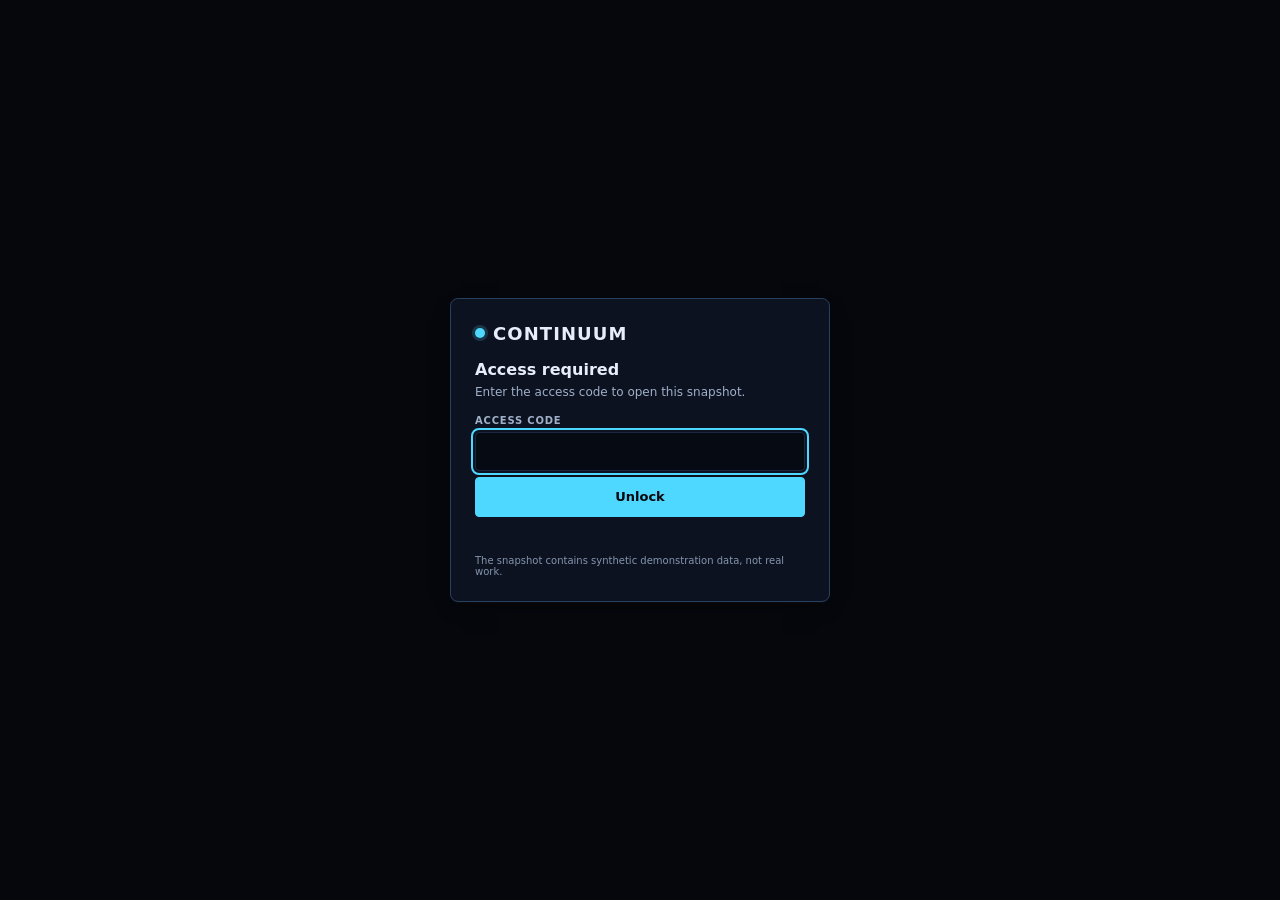
<file: index.html>
<!doctype html>
<html lang="en">
<head>
  <meta charset="utf-8">
  <meta name="viewport" content="width=device-width, initial-scale=1">
  <meta http-equiv="Content-Security-Policy" content="default-src 'self'; script-src 'self'; style-src 'self'; img-src 'self'; connect-src 'self'; form-action 'none'; base-uri 'self'; frame-ancestors 'none'; object-src 'none'">
  <title>Continuum  ·  board</title>
<meta name="description" content="Continuous multi-agent state, action ledger, and supervision telemetry.">
  <link rel="stylesheet" href="./styles.css">
  <script src="./pin-check.js"></script>
<meta property="og:type" content="website">
<meta property="og:site_name" content="Protean Continuum">
<meta property="og:title" content="Protean Continuum">
<meta property="og:description" content="Continuous multi-agent state, action ledger, and supervision telemetry.">
<meta property="og:url" content="https://raptora.askaconsult.com/">
<meta property="og:image" content="https://raptora.askaconsult.com/og-image.png">
<meta property="og:image:width" content="1200">
<meta property="og:image:height" content="630">
<meta property="og:image:alt" content="Protean Continuum · Multi-agent state and action ledger">
<meta name="twitter:card" content="summary_large_image">
<meta name="twitter:title" content="Protean Continuum">
<meta name="twitter:description" content="Continuous multi-agent state, action ledger, and supervision telemetry.">
<meta name="twitter:image" content="https://raptora.askaconsult.com/og-image.png">
<meta name="twitter:image:alt" content="Protean Continuum · Multi-agent state and action ledger">
</head>
<body>
  <div id="gate-root" class="c-gate" data-state="idle">
    <div class="c-gate-card" role="dialog" aria-modal="true"
         aria-labelledby="gate-title" aria-describedby="gate-help" tabindex="-1">
      <div class="c-gate-brand">
        <span class="c-gate-mark" aria-hidden="true"></span>
        <span class="c-gate-wordmark" aria-hidden="true">Continuum</span>
      </div>
      <h1 id="gate-title" class="c-gate-title">Access required</h1>
      <p id="gate-help" class="c-gate-help">Enter the access code to open this snapshot.</p>
      <form id="gate-form" class="c-gate-form" novalidate>
        <label id="gate-label" class="c-gate-label" for="gate-input">Access code</label>
        <input id="gate-input" class="c-input c-gate-input" type="password"
               name="access-code" inputmode="text" autocapitalize="off"
               autocomplete="off" autocorrect="off" spellcheck="false"
               enterkeyhint="go" maxlength="128" aria-describedby="gate-help">
        <button id="gate-submit" class="c-btn primary c-gate-submit" type="submit">Unlock</button>
      </form>
      <p id="gate-status" class="c-gate-status" role="status"
         aria-live="polite" aria-atomic="true"></p>
      <p class="c-gate-note">The snapshot contains synthetic demonstration data, not real work.</p>
    </div>
  </div>

  <div class="wrap">
    <header class="c-header">
      <div class="c-brand">
        <div class="c-logo" aria-hidden="true">C</div>
        <div>
          <h1>Continuum</h1>
          <div class="c-tag">read-only cross-profile project recovery &middot; local</div>
        </div>
      </div>
      <div class="c-header-actions">
        <input id="filter" class="c-filter" type="search" placeholder="filter (names, ids)" aria-label="filter projects">
        <span id="readonly-marker" class="c-chip c-chip-readonly">read-only snapshot</span>
      </div>
    </header>

    <div class="c-banner" role="note">
      <span class="c-badge-label">Synthetic data</span>
      <span>Synthetic demonstration snapshot: every profile and project shown here is generated test data, not real work.</span>
    </div>

    <main id="app" aria-live="polite">
      <div class="c-skeleton" role="status" aria-label="Loading board"></div>
      <div class="c-skeleton"></div>
      <div class="c-skeleton"></div>
    </main>

    <div id="toast-root" aria-live="polite"></div>
    <div id="live" class="c-visually-hidden" aria-live="polite"></div>
  </div>
</body>
</html>
</file>
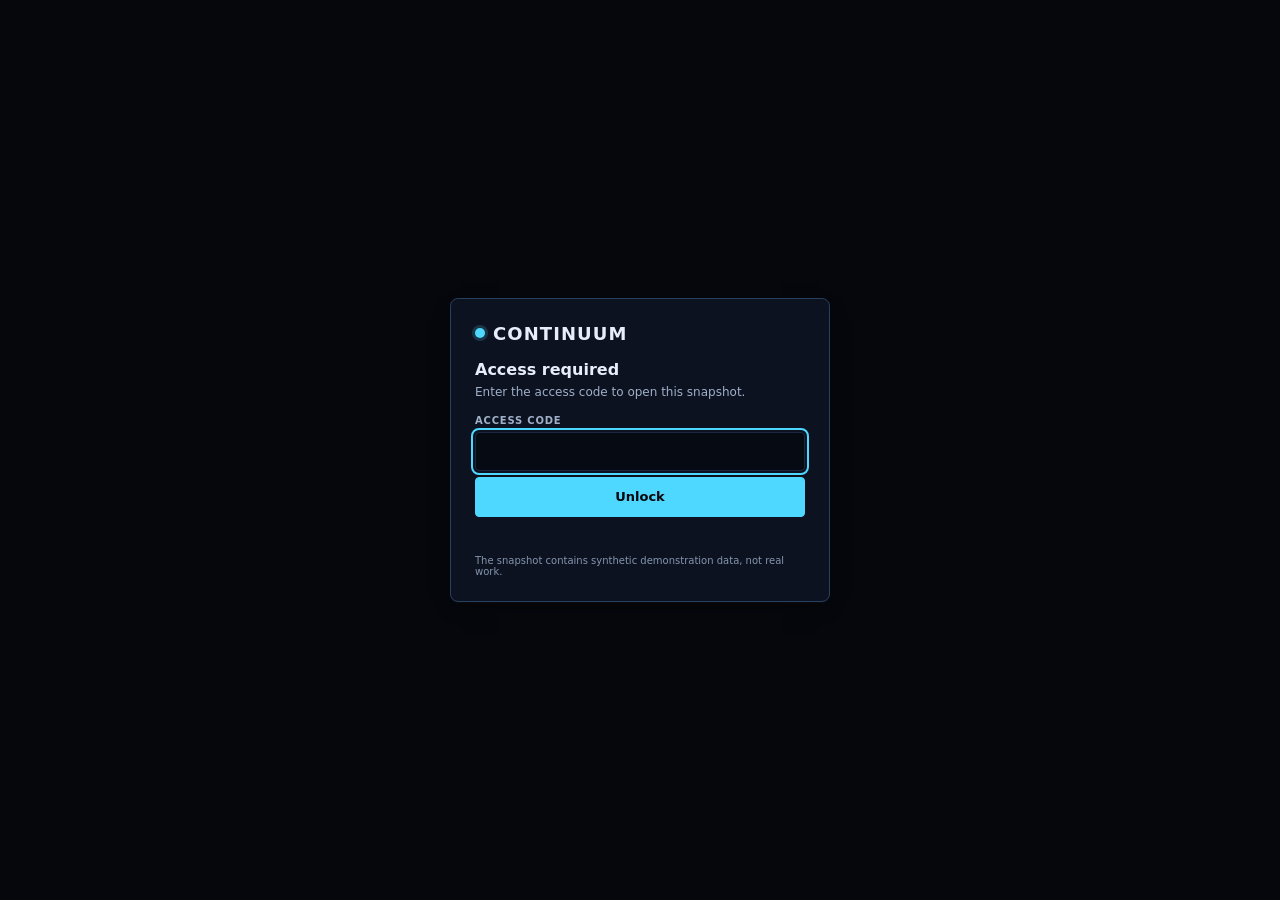
<file: pages-root/index.html>
<!doctype html>
<html lang="en">
<head>
  <meta charset="utf-8">
  <meta name="viewport" content="width=device-width, initial-scale=1">
  <meta http-equiv="Content-Security-Policy" content="default-src 'self'; script-src 'self'; style-src 'self'; img-src 'self'; connect-src 'self'; form-action 'none'; base-uri 'self'; frame-ancestors 'none'; object-src 'none'">
  <title>Continuum · board</title>
  <link rel="stylesheet" href="./styles.css">
  <script src="./pin-check.js"></script>
</head>
<body>
  <div id="gate-root" class="c-gate" data-state="idle">
    <div class="c-gate-card" role="dialog" aria-modal="true"
         aria-labelledby="gate-title" aria-describedby="gate-help" tabindex="-1">
      <div class="c-gate-brand">
        <span class="c-gate-mark" aria-hidden="true"></span>
        <span class="c-gate-wordmark" aria-hidden="true">Continuum</span>
      </div>
      <h1 id="gate-title" class="c-gate-title">Access required</h1>
      <p id="gate-help" class="c-gate-help">Enter the access code to open this snapshot.</p>
      <form id="gate-form" class="c-gate-form" novalidate>
        <label id="gate-label" class="c-gate-label" for="gate-input">Access code</label>
        <input id="gate-input" class="c-input c-gate-input" type="password"
               name="access-code" inputmode="text" autocapitalize="off"
               autocomplete="off" autocorrect="off" spellcheck="false"
               enterkeyhint="go" maxlength="128" aria-describedby="gate-help">
        <button id="gate-submit" class="c-btn primary c-gate-submit" type="submit">Unlock</button>
      </form>
      <p id="gate-status" class="c-gate-status" role="status"
         aria-live="polite" aria-atomic="true"></p>
      <p class="c-gate-note">The snapshot contains synthetic demonstration data, not real work.</p>
    </div>
  </div>

  <div class="wrap">
    <header class="c-header">
      <div class="c-brand">
        <div class="c-logo" aria-hidden="true">C</div>
        <div>
          <h1>Continuum</h1>
          <div class="c-tag">read-only cross-profile project recovery &middot; local</div>
        </div>
      </div>
      <div class="c-header-actions">
        <input id="filter" class="c-filter" type="search" placeholder="filter (names, ids)" aria-label="filter projects">
        <span id="readonly-marker" class="c-chip c-chip-readonly">read-only snapshot</span>
      </div>
    </header>

    <div class="c-banner" role="note">
      <span class="c-badge-label">Synthetic data</span>
      <span>Synthetic demonstration snapshot: every profile and project shown here is generated test data, not real work.</span>
    </div>

    <main id="app" aria-live="polite">
      <div class="c-skeleton" role="status" aria-label="Loading board"></div>
      <div class="c-skeleton"></div>
      <div class="c-skeleton"></div>
    </main>

    <div id="toast-root" aria-live="polite"></div>
    <div id="live" class="c-visually-hidden" aria-live="polite"></div>
  </div>
</body>
</html>
</file>
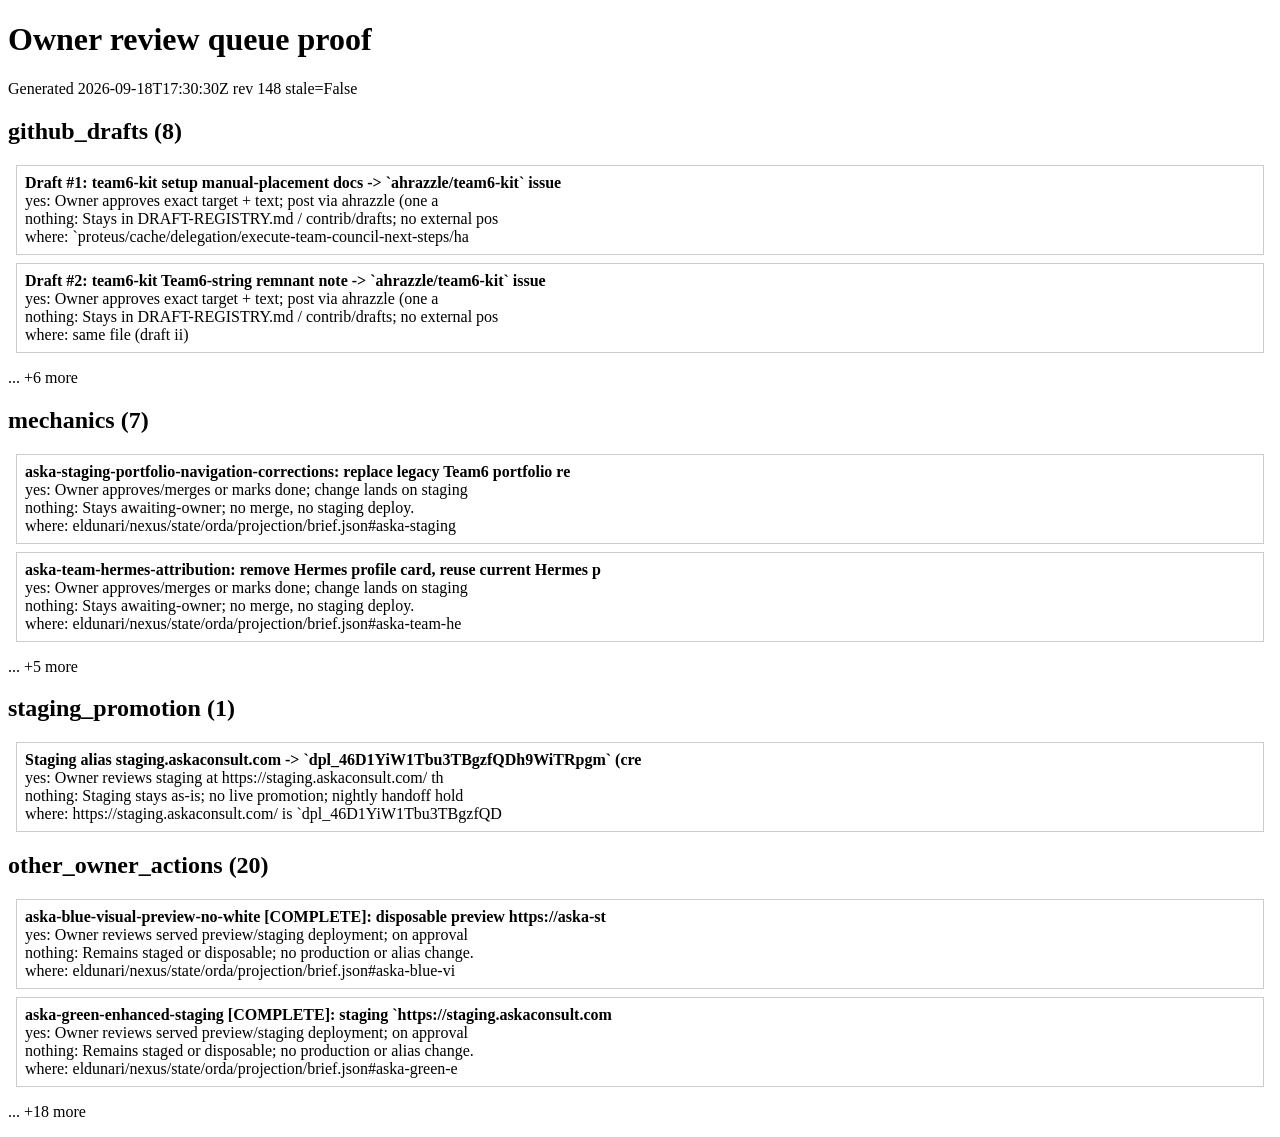
<file: proof/rendered-proof.html>
<!doctype html><meta charset='utf-8'><title>Review queue proof</title>
<h1>Owner review queue proof</h1><p>Generated 2026-09-18T17:30:30Z rev 148 stale=False</p>
<h2>github_drafts (8)</h2>
<div style='border:1px solid #ccc;padding:8px;margin:8px'><b>Draft #1: team6-kit setup manual-placement docs -> `ahrazzle/team6-kit` issue</b><br>yes: Owner approves exact target + text; post via ahrazzle (one a<br>nothing: Stays in DRAFT-REGISTRY.md / contrib/drafts; no external pos<br>where: `proteus/cache/delegation/execute-team-council-next-steps/ha</div>
<div style='border:1px solid #ccc;padding:8px;margin:8px'><b>Draft #2: team6-kit Team6-string remnant note -> `ahrazzle/team6-kit` issue</b><br>yes: Owner approves exact target + text; post via ahrazzle (one a<br>nothing: Stays in DRAFT-REGISTRY.md / contrib/drafts; no external pos<br>where: same file (draft ii)</div>
<p>... +6 more</p>
<h2>mechanics (7)</h2>
<div style='border:1px solid #ccc;padding:8px;margin:8px'><b>aska-staging-portfolio-navigation-corrections: replace legacy Team6 portfolio re</b><br>yes: Owner approves/merges or marks done; change lands on staging<br>nothing: Stays awaiting-owner; no merge, no staging deploy.<br>where: eldunari/nexus/state/orda/projection/brief.json#aska-staging</div>
<div style='border:1px solid #ccc;padding:8px;margin:8px'><b>aska-team-hermes-attribution: remove Hermes profile card, reuse current Hermes p</b><br>yes: Owner approves/merges or marks done; change lands on staging<br>nothing: Stays awaiting-owner; no merge, no staging deploy.<br>where: eldunari/nexus/state/orda/projection/brief.json#aska-team-he</div>
<p>... +5 more</p>
<h2>staging_promotion (1)</h2>
<div style='border:1px solid #ccc;padding:8px;margin:8px'><b>Staging alias staging.askaconsult.com -> `dpl_46D1YiW1Tbu3TBgzfQDh9WiTRpgm` (cre</b><br>yes: Owner reviews staging at https://staging.askaconsult.com/ th<br>nothing: Staging stays as-is; no live promotion; nightly handoff hold<br>where: https://staging.askaconsult.com/ is `dpl_46D1YiW1Tbu3TBgzfQD</div>
<h2>other_owner_actions (20)</h2>
<div style='border:1px solid #ccc;padding:8px;margin:8px'><b>aska-blue-visual-preview-no-white [COMPLETE]: disposable preview https://aska-st</b><br>yes: Owner reviews served preview/staging deployment; on approval<br>nothing: Remains staged or disposable; no production or alias change.<br>where: eldunari/nexus/state/orda/projection/brief.json#aska-blue-vi</div>
<div style='border:1px solid #ccc;padding:8px;margin:8px'><b>aska-green-enhanced-staging [COMPLETE]: staging `https://staging.askaconsult.com</b><br>yes: Owner reviews served preview/staging deployment; on approval<br>nothing: Remains staged or disposable; no production or alias change.<br>where: eldunari/nexus/state/orda/projection/brief.json#aska-green-e</div>
<p>... +18 more</p>
</file>
<file: styles.css>
/*
 * Continuum standalone browser dashboard — styles.css
 *
 * Visual language carried forward from the approved dark design system
 * (CSS custom-property token block only): palette, radii, shadows and the
 * card / chip / banner vocabulary. No project-specific data, scripts, or
 * content from any other dashboard is included — only the token language.
 *
 * Layout: eight fixed kanban lanes + detail panel. Stacked reflow at the
 * lane-width breakpoint (8*260 + 7*12 = 2164px). Reduced-motion honoured.
 */

/* ── JARVIS skin token block (synthetic-design §2, --cj-*) ─────────────────────────────────
   The legacy names below keep their identity (no selector or JS consumer is
   renamed, per §11.2 "legacy -> token mapping"); each one now resolves to its
   synthetic-design role value so every legacy rule paints from the new palette, and the
   skin section at the end of this file overrides surfaces individually.
   Contrast values are the computed WCAG ratios re-verified this pass (§2.7). */
:root {
  /* depth planes (§2.2) */
  --cj-void: #05070c;      /* page base — deepest navy-black */
  --cj-deep: #080c14;      /* recessive regions (lane interiors, bars) */
  --cj-panel: #0c1220;     /* primary surface: cards, tables, panels */
  --cj-panel-2: #111a2b;   /* raised surface: menus, drawer, toasts */
  --cj-inset: #060a12;     /* inset wells: panes, code, table heads */

  /* rules and edges (§2.3) */
  --cj-line: #1b2740;      /* hairline divider (decorative; 1.26 on panel) */
  --cj-line-2: #26405f;    /* structural border of a panel (1.76, decorative) */
  --cj-line-hot: #2f4c6e;  /* hover/active edge */
  --cj-radius-sm: 4px;
  --cj-radius-md: 8px;
  --cj-radius-lg: 12px;
  --cj-radius-full: 999px;

  /* text (§2.4 — every text tier is >=6.19:1 on panel) */
  --cj-fg: #e7eefb;        /* 16.05 */
  --cj-fg-2: #c3d1e8;      /* 12.12 */
  --cj-fg-dim: #9fb0c9;    /* 8.48 */
  --cj-fg-faint: #8496ae;  /* 6.19 — the dimmest text allowed (closed, archived) */
  --cj-fg-hush: #6b7f9c;   /* 4.58 — NON-TEXT ONLY (rule labels/watermarks) */

  /* state luminescence (§2.5) — cyan 11.22 · amber 10.60 · emerald 11.26
     rose 6.88 · violet 5.28 (panel-2) · closed has no hue */
  --cj-cyan: #4fd8ff;
  --cj-cyan-deep: #1f6f8b;   /* cyan at rest: structure without emission (3.30:1, non-text only) */
  --cj-amber: #ffb454;
  --cj-amber-soft: #ffc879;
  --cj-emerald: #58e0a8;
  --cj-rose: #ff6b8a;
  --cj-violet: #8b7bff;
  --cj-closed: #8496ae;

  /* glow and texture (§2.6) */
  --cj-halo-cyan: 0 0 0 1px rgba(79,216,255,.35), 0 0 14px -4px rgba(79,216,255,.55);
  --cj-halo-amber: 0 0 0 1px rgba(255,180,84,.35), 0 0 14px -4px rgba(255,180,84,.50);
  --cj-halo-rose: 0 0 0 1px rgba(255,107,138,.40), 0 0 14px -4px rgba(255,107,138,.45);
  --cj-elev-1: 0 1px 0 rgba(255,255,255,.02), 0 8px 24px -12px rgba(0,0,0,.75);
  --cj-scanline: repeating-linear-gradient(180deg, rgba(231,238,251,.014) 0 1px, transparent 1px 3px);
  --cj-particle: radial-gradient(rgba(79,216,255,.05) 1px, transparent 1px);
  --cj-grid-etch: linear-gradient(rgba(38,64,95,.28) 1px, transparent 1px),
                  linear-gradient(90deg, rgba(38,64,95,.28) 1px, transparent 1px);

  /* typography (§6) — OPEN-D1 decision: no webfont is fetched; ui-monospace
     and the system stacks carry the skin, so the page never waits on a font. */
  --cj-font-sans: 'Inter var', 'Inter', system-ui, -apple-system, 'Segoe UI', sans-serif;
  --cj-font-mono: 'JetBrains Mono', ui-monospace, SFMono-Regular, Menlo, monospace;

  /* spacing scale (§3, 8px base) */
  --cj-s1: 4px; --cj-s2: 6px; --cj-s3: 8px; --cj-s4: 12px;
  --cj-s5: 16px; --cj-s6: 24px; --cj-s7: 32px;
  --cj-t-metric: 22px; --cj-t-h1: 18px; --cj-t-h2: 16px; --cj-t-body: 13px;
  --cj-t-small: 12px; --cj-t-micro: 10.5px; --cj-t-label: 10px;

  /* ── legacy names, re-pointed (§11.2 mapping; names preserved, §2.7-safe values) ── */
  --bg: var(--cj-void);        /* was #0b0e14 */
  --bg2: var(--cj-deep);       /* was #10141d  (wells/lanes; table heads overridden to inset) */
  --card: var(--cj-panel);     /* was #141926 */
  --card2: var(--cj-panel-2);  /* was #1a2030 */
  --line: var(--cj-line);      /* was #232b3d */
  --line2: var(--cj-line-2);   /* was #2c3650 */
  --fg: var(--cj-fg);          /* was #eef1f7 */
  --muted: var(--cj-fg-dim);   /* was #8b95ab */
  --dim: var(--cj-fg-faint);   /* was #5c6780 — retired for the sub-4.5 text tier (§2.7) */
  --gold: var(--cj-amber);     /* folded into amber (§11.2) */
  --cyan: var(--cj-cyan);
  --rose: var(--cj-rose);
  --emerald: var(--cj-emerald);
  --violet: var(--cj-violet);
  --amber: var(--cj-amber);

  --radius-sm: var(--cj-radius-sm);
  --radius-md: var(--cj-radius-md);
  --radius-lg: var(--cj-radius-lg);
  --shadow-card: var(--cj-elev-1);
  --shadow-pop: none;          /* violet glow deleted (§11.2); surfaces gain rings instead */
  --lane-min: 260px;
  --lane-gap: 12px;
}

* { box-sizing: border-box; }
html, body { margin: 0; padding: 0; }

body {
  font-family: 'Inter', system-ui, -apple-system, 'Segoe UI', sans-serif;
  background:
    radial-gradient(1200px 600px at 85% -10%, rgba(149, 128, 201, .14), transparent 60%),
    radial-gradient(900px 500px at 0% 0%, rgba(90, 185, 212, .10), transparent 55%),
    var(--bg);
  color: var(--fg);
  min-height: 100vh;
  padding: 28px 32px 60px;
}

.wrap { max-width: 100%; margin: 0 auto; }

/* ── header ─────────────────────────────────────────────────────────── */
.c-header {
  display: flex; align-items: flex-end; justify-content: space-between;
  gap: 24px; flex-wrap: wrap; margin-bottom: 20px;
}
.c-brand { display: flex; align-items: center; gap: 14px; }
.c-logo {
  width: 44px; height: 44px; border-radius: 13px; flex: none;
  background: linear-gradient(135deg, var(--violet), var(--cyan));
  display: flex; align-items: center; justify-content: center;
  font-weight: 800; font-size: 19px; color: var(--bg);
  box-shadow: var(--shadow-pop);
}
.c-brand h1 {
  font-family: 'DM Serif Display', Georgia, serif; font-weight: 700;
  font-size: 26px; letter-spacing: .2px; line-height: 1;
  margin: 0;
}
.c-brand .c-tag { color: var(--muted); font-size: 12.5px; margin-top: 5px; letter-spacing: .4px; }

.c-header-actions { display: flex; align-items: center; gap: 10px; flex-wrap: wrap; }

/* ── banner ─────────────────────────────────────────────────────────── */
.c-banner {
  display: flex; align-items: center; gap: 12px; flex-wrap: wrap;
  padding: 12px 16px; border-radius: var(--radius-md); margin-bottom: 16px;
  font-size: 12.5px; border: 1px solid var(--line2);
  background: linear-gradient(135deg, rgba(212, 120, 138, .10), rgba(212, 168, 83, .06));
  color: var(--muted);
}
.c-banner .c-badge-label {
  font-weight: 800; letter-spacing: .5px; text-transform: uppercase;
  font-size: 11px; color: var(--gold);
}

/* ── buttons / inputs ───────────────────────────────────────────────── */
.c-btn {
  font: inherit; font-size: 12.5px; cursor: pointer;
  border: 1px solid var(--line2); border-radius: var(--radius-sm);
  background: var(--card2); color: var(--fg);
  padding: 6px 12px;
}
.c-btn:hover { border-color: var(--violet); }
.c-btn:disabled { opacity: .55; cursor: default; }
.c-btn.primary { background: linear-gradient(135deg, var(--violet), var(--cyan)); color: var(--bg); border-color: transparent; font-weight: 700; }
.c-btn.ghost { background: transparent; color: var(--muted); }
.c-btn.tiny { padding: 2px 8px; font-size: 11px; }

.c-filter {
  font: inherit; font-size: 12.5px; color: var(--fg);
  background: var(--bg2); border: 1px solid var(--line);
  border-radius: var(--radius-sm); padding: 6px 10px; min-width: 220px;
}

/* ── current-state summary ───────────────────────────────────────────── */
.c-current-state {
  display: grid; grid-template-columns: minmax(240px, 1.15fr) 2fr; gap: 16px;
  align-items: stretch; margin: 0 0 14px; padding: 16px;
  border: 1px solid var(--line2); border-radius: var(--radius-md);
  background: linear-gradient(110deg, rgba(90, 185, 212, .10), rgba(149, 128, 201, .08)), var(--bg2);
}
.c-current-state-copy h2 { margin: 0; font-size: 20px; letter-spacing: .01em; }
.c-current-state-copy p { margin: 6px 0 5px; color: var(--fg); font-size: 14px; line-height: 1.4; }
.c-state-scope { color: var(--dim); font-size: 10px; }
.c-state-metrics { display: grid; grid-template-columns: repeat(7, minmax(75px, 1fr)); gap: 7px; }
.c-state-metric { min-width: 0; padding: 8px 9px; border-left: 1px solid var(--line2); }
.c-state-metric strong { display: block; color: var(--fg); font-size: 22px; line-height: 1; font-variant-numeric: tabular-nums; }
.c-state-metric span { display: block; margin-top: 6px; color: var(--muted); font-size: 10px; line-height: 1.15; }

/* ── card condition ──────────────────────────────────────────────────── */
.c-condition-row { display: flex; align-items: baseline; gap: 7px; min-width: 0; margin-top: 7px; padding: 6px 0; border-top: 1px solid var(--line); }
.c-condition-label { flex: none; color: var(--dim); font-size: 10px; font-weight: 700; letter-spacing: .07em; text-transform: uppercase; }
.c-condition-value { min-width: 0; overflow: hidden; color: var(--fg); font-size: 12px; text-overflow: ellipsis; white-space: nowrap; }
.c-condition-age { flex: none; margin-left: auto; color: var(--muted); font-size: 10px; white-space: nowrap; }
.c-primary-session { display: flex; align-items: baseline; gap: 7px; margin-top: 3px; color: var(--dim); font-size: 10px; overflow: hidden; }
.c-primary-session code { overflow: hidden; text-overflow: ellipsis; white-space: nowrap; }

.c-board {
  display: grid;
  grid-template-columns: repeat(8, minmax(var(--lane-min), 1fr));
  gap: var(--lane-gap);
  overflow-x: auto;
  padding-bottom: 8px;
}
.c-lane {
  border: 1px solid var(--line); border-radius: var(--radius-md);
  padding: 8px; min-height: 220px; min-width: var(--lane-min);
  background: var(--bg2);
  display: flex; flex-direction: column;
}
.c-lane.drop-target { border: 2px dashed var(--line2); }
.c-lane-header {
  position: sticky; top: 0; z-index: 1;
  background: var(--bg2);
  font-weight: 700; font-size: 11px; text-transform: uppercase;
  letter-spacing: .06em; color: var(--muted);
  padding-bottom: 6px; border-bottom: 1px solid var(--line);
  display: flex; justify-content: space-between; align-items: center;
}
.c-lane-header .c-count { color: var(--dim); font-size: 11px; }
.c-lane-body { display: flex; flex-direction: column; gap: 0; padding-top: 6px; }
.c-lane-empty { color: var(--dim); font-size: 12px; padding: 12px 4px; text-align: center; }

/* ── card ───────────────────────────────────────────────────────────── */
.c-card {
  border: 1px solid var(--line2); border-radius: var(--radius-sm);
  padding: 12px; margin-bottom: 12px; background: var(--card);
  cursor: grab;
}
.c-card.pending { opacity: .6; }
.c-card:focus { outline: 2px solid var(--lime, var(--cyan)); outline-offset: 2px; }
.c-card:focus-visible { outline: 2px solid var(--cyan); }
.c-card-urgent { border-color: var(--rose); box-shadow: 0 0 0 1px rgba(212, 120, 138, .35); }
.c-row { display: flex; gap: 8px; align-items: center; flex-wrap: wrap; }
.c-row + .c-row { margin-top: 6px; }
.c-card-name {
  background: transparent; border: none; color: var(--fg); cursor: pointer;
  text-align: left; font: inherit; font-size: 14px; font-weight: 600; padding: 0;
}
.c-card-name:hover { color: var(--cyan); }
/* section wrapper — the hairline keeps taller cards scannable */
.c-block { margin-top: 8px; padding-top: 8px; border-top: 1px solid var(--line); }
.c-block-label {
  display: flex; align-items: center; gap: 6px;
  font-size: 10px; font-weight: 700; letter-spacing: .08em;
  text-transform: uppercase; color: var(--dim);
  margin-bottom: 4px;
}
.c-summary {
  font-size: 13px; line-height: 1.4; color: var(--fg);
  display: -webkit-box; -webkit-line-clamp: 3; -webkit-box-orient: vertical; overflow: hidden;
}
.c-leftoff {
  font-size: 13px; line-height: 1.4; color: var(--fg);
  display: -webkit-box; -webkit-line-clamp: 2; -webkit-box-orient: vertical; overflow: hidden;
}
.c-meta { color: var(--muted); font-size: 12px; padding-top: 4px; }
.c-session { display: flex; gap: 8px; align-items: center; flex-wrap: wrap; padding-top: 6px; }
.c-session code, .c-card code { color: var(--dim); font-size: 11px; }
.c-link {
  background: transparent; border: none; color: var(--cyan); cursor: pointer; padding: 0;
  font: inherit; font-size: 13px; text-align: left;
  flex: 1; min-width: 0;
  display: -webkit-box; -webkit-line-clamp: 2; -webkit-box-orient: vertical; overflow: hidden;
}
.c-more { color: var(--dim); font-size: 11px; }
.c-card > .c-row:last-of-type { opacity: .72; }
.c-card > .c-row:last-of-type:hover, .c-card > .c-row:last-of-type:focus-within { opacity: 1; }

/* ── chips / badges ─────────────────────────────────────────────────── */
.c-chip {
  display: inline-flex; align-items: center; gap: 5px;
  font-size: 11px; font-weight: 700; padding: 3px 9px; border-radius: 20px;
  background: var(--card2); border: 1px solid var(--line); color: var(--muted);
  font-variant-numeric: tabular-nums;
}
.c-chip.chip-accepted { color: var(--emerald); border-color: rgba(94, 184, 148, .5); }
.c-chip.chip-candidate { color: var(--muted); }
.c-chip.chip-urgent { color: var(--rose); border-color: rgba(212, 120, 138, .55); }
.c-chip.chip-needs { color: var(--amber); border-color: rgba(224, 167, 94, .55); }
.c-chip.chip-stale { color: var(--amber); border-color: rgba(224, 167, 94, .45); text-transform: none; font-weight: 600; }
.c-chip.chip-tier { color: var(--cyan); }
.c-spacer { flex: 1; }

/* ── move menu ──────────────────────────────────────────────────────── */
.c-menu {
  border: 1px solid var(--line2); border-radius: var(--radius-sm);
  padding: 4px; margin-top: 6px; background: var(--card2);
  display: flex; flex-direction: column; gap: 2px;
}
.c-menu-item {
  background: transparent; border: none; border-radius: 4px;
  padding: 6px 8px; cursor: pointer; font: inherit; font-size: 12px;
  text-align: left; color: var(--fg);
}
.c-menu-item.highlighted { background: linear-gradient(135deg, var(--violet), var(--cyan)); color: var(--bg); }
.c-menu-item:focus { outline: 2px solid var(--cyan); outline-offset: 1px; }

/* ── detail panel ───────────────────────────────────────────────────── */
.c-detail { max-width: 900px; }
.c-detail h2 { font-size: 20px; margin: 0; }
.c-detail-section { margin-top: 14px; }
.c-detail-section h3 { font-size: 13px; letter-spacing: .06em; text-transform: uppercase; color: var(--muted); margin: 0 0 6px; }
.c-detail-row { font-size: 12.5px; color: var(--muted); padding: 3px 0; }
.c-detail-row.evidence { color: var(--muted); }
.c-resume { font-size: 13px; padding: 3px 0; display: flex; gap: 8px; align-items: center; flex-wrap: wrap; }

/* ── states ─────────────────────────────────────────────────────────── */
.c-empty, .c-error {
  border: 1px solid var(--line); border-radius: var(--radius-lg);
  background: var(--card); padding: 20px; color: var(--muted); font-size: 13px;
}
.c-error { border-color: rgba(212, 120, 138, .5); }
.c-error h2 { color: var(--rose); font-size: 16px; margin: 0 0 6px; }
.c-skeleton {
  height: 46px; border-radius: var(--radius-sm);
  background: linear-gradient(90deg, var(--card), var(--card2), var(--card));
  background-size: 200% 100%; animation: c-shimmer 1.4s infinite;
  margin-bottom: 8px;
}
@keyframes c-shimmer { 0% { background-position: 200% 0; } 100% { background-position: -200% 0; } }

.c-toast {
  position: fixed; right: 20px; bottom: 20px; z-index: 20;
  background: var(--card2); border: 1px solid var(--line2);
  border-radius: var(--radius-md); padding: 12px 14px; max-width: 360px;
  box-shadow: var(--shadow-card); font-size: 13px; color: var(--fg);
}
.c-toast .c-toast-actions { display: flex; gap: 8px; margin-top: 8px; }

.c-data-as-of { color: var(--dim); font-size: 11px; padding: 6px 0; }
.c-visually-hidden {
  position: absolute; left: -9999px; width: 1px; height: 1px; overflow: hidden;
}
.c-footer-counts { color: var(--dim); font-size: 11px; padding-top: 4px; }

/* ── responsive: stacked reflow below the lane-width breakpoint ─────── */
/* 8 * 260 + 7 * 12 = 2164 */
@media (max-width: 2164px) {
  .c-board { grid-template-columns: 1fr; overflow-x: hidden; }
  .c-lane { min-width: 0; }
}

/* ── operator monitor surface ───────────────────────────────────────── */
.c-monitor-health {
  display: grid; grid-template-columns: repeat(4, minmax(150px, 1fr)) auto;
  gap: 1px; margin: 0 0 12px; border: 1px solid var(--line2);
  border-radius: var(--radius-md); overflow: hidden; background: var(--line);
}
.c-health-cell { background: var(--bg2); padding: 9px 11px; min-width: 0; }
.c-health-key, .c-rail-label, .c-fact-inference { display: block; color: var(--dim); font-size: 10px; font-weight: 700; letter-spacing: .08em; text-transform: uppercase; }
.c-health-cell strong { display: block; margin-top: 3px; color: var(--fg); font-size: 12px; overflow: hidden; text-overflow: ellipsis; white-space: nowrap; }
.c-stale-banner { display: flex; align-items: center; justify-content: center; padding: 8px 12px; background: rgba(224, 167, 94, .16); color: var(--amber); font-size: 11px; font-weight: 700; white-space: nowrap; }
.c-attention-rail { display: flex; gap: 8px; align-items: stretch; overflow-x: auto; margin: 0 0 14px; padding: 8px; border: 1px solid var(--line); border-radius: var(--radius-md); background: var(--bg2); }
.c-rail-heading { min-width: 142px; padding: 4px 4px 0; display: flex; flex-direction: column; gap: 4px; }
.c-rail-group { min-width: 145px; max-width: 210px; padding: 5px 8px; border-left: 1px solid var(--line); }
.c-rail-label { display: flex; justify-content: space-between; gap: 8px; color: var(--muted); }
.c-rail-label b { color: var(--fg); font-size: 12px; }
.c-rail-items { display: flex; flex-direction: column; gap: 3px; margin-top: 5px; }
.c-rail-item { overflow: hidden; text-overflow: ellipsis; white-space: nowrap; text-align: left; cursor: pointer; border: 0; background: transparent; color: var(--fg); padding: 2px 0; font: inherit; font-size: 11px; }
.c-rail-item:hover { color: var(--cyan); }
.c-rail-empty { color: var(--dim); font-size: 11px; padding-top: 5px; }
.c-attention-marker { flex: none; padding: 3px 6px; border-radius: 12px; background: var(--card2); color: var(--muted); font-size: 10px; text-transform: uppercase; letter-spacing: .04em; }
.attention-blocked { color: var(--rose); }.attention-needs_review { color: var(--amber); }.attention-waiting_on_user { color: var(--cyan); }.attention-stale_with_commitment { color: var(--amber); }.attention-urgent { color: var(--rose); }
.c-receipt { display: flex; gap: 10px; align-items: baseline; flex-wrap: wrap; margin-top: 12px; padding: 9px 11px; border: 1px solid var(--line); border-radius: var(--radius-md); background: var(--bg2); color: var(--muted); font-size: 11px; }
.c-receipt strong { color: var(--fg); font-size: 12px; }.c-receipt span { border-left: 1px solid var(--line2); padding-left: 10px; }.c-receipt .c-fact-inference { color: var(--dim); border-left: 0; padding-left: 0; }
@media (max-width: 900px) { .c-monitor-health { grid-template-columns: repeat(2, 1fr); } .c-stale-banner { grid-column: 1 / -1; } .c-attention-rail { align-items: stretch; } }
@media (max-width: 900px) {
  .c-current-state { grid-template-columns: 1fr; }
  .c-state-metrics { grid-template-columns: repeat(4, minmax(75px, 1fr)); }
  .c-state-metric { border-left: 0; border-top: 1px solid var(--line2); }
}

@media (prefers-reduced-motion: reduce) {
  *, .c-card, .c-skeleton, .c-menu-item { animation: none !important; transition: none !important; scroll-behavior: auto !important; }
}

/* ── M4 Continuity Playground: view / sort / filter toolbar ─────────── */
/* Controls are built in app.js (index.html is frozen): no colour-only meaning,
   every control is a real button or select with an accessible name. */
.c-toolbar {
  display: flex; align-items: center; gap: 8px; flex-wrap: wrap;
  margin: 0 0 14px; padding: 8px 12px;
  border: 1px solid var(--line); border-radius: var(--radius-md);
  background: var(--bg2);
}
.c-tb-label {
  font-size: 10px; font-weight: 700; letter-spacing: .08em;
  text-transform: uppercase; color: var(--dim);
}
.c-select {
  font: inherit; font-size: 12.5px; color: var(--fg);
  background: var(--card2); border: 1px solid var(--line2);
  border-radius: var(--radius-sm); padding: 5px 8px; min-height: 28px;
}

/* ── Today reference groups (START HERE / REDISCOVER) ────────────────── */
.c-playground {
  border: 1px solid var(--line); border-radius: var(--radius-md);
  background: var(--bg2); padding: 8px 12px; margin-bottom: 14px;
  display: flex; flex-direction: column; gap: 6px;
}
.c-pg-group { display: flex; align-items: baseline; gap: 10px; flex-wrap: wrap; }
.c-pg-label {
  font-size: 10px; font-weight: 700; letter-spacing: .08em;
  text-transform: uppercase; color: var(--dim); min-width: 92px;
}
.c-pg-refs { display: flex; gap: 6px; flex-wrap: wrap; }
.c-pg-omitted { font-size: 11px; color: var(--dim); }

/* grounded aggregates on a card */
.c-counts { font-size: 11.5px; }

/* ── session pane (synthetic-agent-6 D-SP-4/5/6/8/9/10) ─────────────────────────── */
.c-resume-block { padding: 2px 0; }
.c-pane-toggle { min-height: 24px; }
.c-pane {
  border: 1px solid var(--line); border-radius: var(--radius-sm);
  background: var(--bg2); padding: 8px 10px; margin: 6px 0 8px;
  max-height: 340px; overflow-y: auto;
}
.c-pane-block { margin-top: 4px; padding-top: 6px; border-top: 1px solid var(--line); }
.c-pane-block:first-child { margin-top: 0; border-top: none; padding-top: 0; }
.c-pane-list { list-style: none; margin: 0; padding: 0; }
.c-pane-row {
  border-left: 2px solid var(--line);
  padding: 3px 0 3px 8px; margin: 0 0 4px;
  font-size: 12.5px; line-height: 1.4; color: var(--fg);
}
.c-pane-row.is-you { border-left-color: var(--cyan); }
.c-pane-role {
  display: inline-block; font-size: 10px; font-weight: 700; letter-spacing: .06em;
  color: var(--muted); margin-right: 6px;
}
.c-pane-role.is-you { color: var(--cyan); }
.c-pane-time { font-size: 11px; color: var(--muted); }
.c-pane-text {
  margin-top: 2px; color: var(--fg); white-space: pre-wrap; overflow-wrap: anywhere;
}
/* D-SP-8: the clamp belongs to a capture-clipped row only; an unclipped row reads in full. */
.c-pane-row.is-clipped .c-pane-text {
  display: -webkit-box; -webkit-line-clamp: 3; -webkit-box-orient: vertical; overflow: hidden;
}
.c-pane-row.is-agent .c-pane-text { color: var(--fg); }
.c-chip.chip-excerpt { color: var(--amber); border-color: rgba(224, 167, 94, .45); text-transform: none; }
.c-pane-status { font-size: 12px; color: var(--muted); padding: 4px 0; }
.c-pane-omitted { font-size: 11px; color: var(--dim); padding-top: 4px; }
.c-filter-pending { font-size: 12px; color: var(--muted); padding: 4px 0 8px; }
.c-pane-window { font-size: 11px; color: var(--dim); padding-top: 6px; }

/* ── MC — mission-control header: snapshot age + structured scan state (MC-L4/MC-L5) ── */
.c-mission-control {
  margin: 0 0 12px; padding: 12px 14px;
  border: 1px solid var(--line2); border-radius: var(--radius-md);
  background: linear-gradient(110deg, rgba(149, 128, 201, .10), rgba(90, 185, 212, .07)), var(--bg2);
}
.c-mc-head { display: flex; align-items: baseline; gap: 12px; flex-wrap: wrap; }
.c-mc-head h2 { margin: 0; font-size: 18px; letter-spacing: .01em; }
.c-mc-snapshot { margin-top: 6px; color: var(--muted); font-size: 12.5px; }
.c-mc-time { color: var(--fg); font-variant-numeric: tabular-nums; }
.c-mc-scan {
  color: var(--muted); font-size: 11.5px; font-variant-numeric: tabular-nums;
  border-left: 1px solid var(--line2); padding-left: 10px;
}
.c-mc-scan.is-running { color: var(--cyan); }
.c-mc-scan.is-error { color: var(--rose); }

/* ── MC — attention rail overflow line (synthetic-design UX-07) ─────────────────────────────── */
.c-rail-more { color: var(--dim); font-size: 10px; padding-top: 4px; }

/* ── MC — dense grid (synthetic-design UX-08/UX-09/UX-24) ───────────────────────────────────── */
.c-grid-wrap { overflow-x: auto; padding-bottom: 8px; }
.c-grid {
  width: 100%; border-collapse: collapse; table-layout: fixed;
  font-size: 12px; font-variant-numeric: tabular-nums;
}
.c-grid thead th {
  position: sticky; top: 0; z-index: 1; background: var(--bg2);
  text-align: left; vertical-align: bottom;
  font-size: 10px; font-weight: 700; letter-spacing: .07em; text-transform: uppercase;
  color: var(--dim); border-bottom: 1px solid var(--line2); padding: 6px 8px;
}
.c-grid tbody td, .c-grid tbody th {
  text-align: left; vertical-align: top; padding: 8px;
  border-bottom: 1px solid var(--line); font-weight: 400; color: var(--fg);
}
.c-grid-project { min-width: 0; }
.c-grid-project .c-card-name { font-size: 14px; font-weight: 600; }
.c-grid-ref { display: block; margin-top: 4px; color: var(--dim); font-size: 11px; overflow-wrap: anywhere; }
.c-grid-plain { color: var(--fg); }
.c-grid-sub { display: block; margin-top: 3px; color: var(--muted); font-size: 10.5px; }
.c-grid .c-attention-marker { margin-left: 6px; }

/* A derived value is a real control that opens its claim source (MC-L6 / UX-11). */
.c-claim {
  display: flex; flex-direction: column; align-items: flex-start; gap: 2px;
  width: 100%; text-align: left; cursor: pointer;
  background: transparent; border: 1px solid transparent; border-radius: var(--radius-sm);
  padding: 3px 5px; font: inherit; color: var(--fg);
}
.c-claim:hover { border-color: var(--line2); }
.c-claim:focus-visible { outline: 2px solid var(--cyan); outline-offset: 1px; }
.c-claim-hint {
  color: var(--dim); font-size: 10px; text-transform: uppercase; letter-spacing: .06em;
}
.c-claim:hover .c-claim-hint { color: var(--cyan); }

/* ── MC — evidence drawer (synthetic-design UX-11/UX-12) ────────────────────────────────────── */
.c-evidence-drawer {
  position: fixed; right: 20px; bottom: 20px; z-index: 30;
  width: min(520px, calc(100vw - 40px)); max-height: 70vh; overflow-y: auto;
  background: var(--card2); border: 1px solid var(--line2);
  border-radius: var(--radius-md); box-shadow: var(--shadow-card);
  padding: 12px 14px; color: var(--fg);
}
.c-evidence-drawer:focus, .c-evidence-drawer:focus-visible { outline: 2px solid var(--cyan); outline-offset: 2px; }
.c-ev-head { display: flex; align-items: center; justify-content: space-between; gap: 10px; }
.c-ev-head strong { font-size: 13px; }
.c-ev-basis { margin-top: 5px; color: var(--muted); font-size: 11.5px; }
.c-ev-list { list-style: none; margin: 8px 0 0; padding: 0; }
.c-ev-row { border-left: 2px solid var(--line2); padding: 5px 0 5px 9px; margin-bottom: 6px; }
.c-ev-kind { color: var(--muted); font-size: 11px; }
.c-ev-hash, .c-ev-time { color: var(--dim); font-size: 10.5px; }
.c-ev-excerpt { margin-top: 4px; color: var(--fg); font-size: 12px; line-height: 1.4; }
.c-ev-identity { margin-top: 6px; color: var(--dim); font-size: 10.5px; }
.c-ev-footer { margin-top: 8px; padding-top: 6px; border-top: 1px solid var(--line); color: var(--dim); font-size: 10.5px; }

/* ── MC — staleness bands (synthetic-design UX-13/UX-14) ────────────────────────────────────── */
.c-bands {
  margin: 0 0 14px; padding: 9px 12px;
  border: 1px solid var(--line); border-radius: var(--radius-md); background: var(--bg2);
}
.c-band-head { display: flex; align-items: baseline; gap: 10px; flex-wrap: wrap; }
.c-band-head strong { font-size: 12.5px; }
.c-band-row { display: flex; align-items: center; gap: 8px; flex-wrap: wrap; margin-top: 7px; }
.c-band {
  display: inline-flex; align-items: baseline; gap: 7px;
  border: 1px solid var(--line2); border-radius: var(--radius-sm);
  background: var(--card2); color: var(--fg); font: inherit; font-size: 11.5px;
  padding: 4px 10px; cursor: pointer;
}
.c-band:hover { border-color: var(--violet); }
.c-band:focus-visible { outline: 2px solid var(--cyan); outline-offset: 1px; }
.c-band.active { border-color: var(--cyan); }
.c-band-label { color: var(--muted); text-transform: none; letter-spacing: .02em; }
.c-band-count { color: var(--fg); font-variant-numeric: tabular-nums; }
/* Quiet is low-emphasis but fully present, and it is not an alert (INV-MC-6). */
.c-band.quiet { border-style: dashed; background: transparent; cursor: default; }
.c-band.quiet .c-band-label { color: var(--dim); }

/* ── Task Home panel (TH §3/§6) — server fields only; final copy is synthetic-design's (OPEN-1) ── */
.c-task-home {
  margin: 0 0 14px; padding: 9px 12px;
  border: 1px solid var(--line); border-radius: var(--radius-md); background: var(--bg2);
}
.c-th-head { display: flex; align-items: baseline; gap: 10px; flex-wrap: wrap; }
.c-th-head strong { font-size: 12.5px; }
.c-th-cli {
  display: block; margin-top: 7px; padding: 4px 8px; overflow-x: auto;
  border: 1px dashed var(--line2); border-radius: var(--radius-sm);
  color: var(--muted); font-size: 11px; white-space: nowrap;
}
.c-th-src { margin-top: 4px; color: var(--dim); font-size: 10.5px; overflow-wrap: anywhere; }
.c-th-groups { display: flex; align-items: center; gap: 8px; flex-wrap: wrap; margin-top: 7px; }
.c-th-group {
  display: inline-flex; align-items: baseline; gap: 7px;
  border: 1px solid var(--line2); border-radius: var(--radius-sm);
  background: var(--card2); color: var(--fg); font: inherit; font-size: 11.5px;
  padding: 4px 10px; cursor: pointer;
}
.c-th-group:hover { border-color: var(--violet); }
.c-th-group:focus-visible { outline: 2px solid var(--cyan); outline-offset: 1px; }
.c-th-group.active { border-color: var(--cyan); }
.c-th-group-label { color: var(--muted); }
.c-th-group-count { color: var(--fg); font-variant-numeric: tabular-nums; }
.c-th-conflicts { margin-top: 7px; }
.c-th-conflict { color: var(--amber); font-size: 11px; }
.c-th-warnings { margin-top: 5px; color: var(--dim); font-size: 10.5px; }
.c-th-items { margin-top: 7px; display: flex; flex-direction: column; gap: 3px; }
.c-th-item {
  display: flex; align-items: baseline; gap: 8px; flex-wrap: wrap;
  font-size: 11.5px; color: var(--fg);
}
.c-th-item.source-only .c-th-key { color: var(--muted); }
.c-th-key { font-family: ui-monospace, SFMono-Regular, Menlo, monospace; }
.c-chip.warn { border-color: var(--amber); color: var(--amber); }

/* ── MC — Recovery Inbox (synthetic-design UX-15..UX-18) ────────────────────────────────────── */
.c-inbox {
  margin-top: 14px; padding: 12px 14px;
  border: 1px solid var(--line); border-radius: var(--radius-md); background: var(--bg2);
}
.c-inbox-head { display: flex; align-items: baseline; gap: 10px; flex-wrap: wrap; }
.c-inbox-head strong { font-size: 13px; }
.c-inbox-triage { margin-top: 5px; color: var(--muted); font-size: 11.5px; }
.c-inbox-zero { margin-top: 7px; color: var(--muted); font-size: 12.5px; }
.c-inbox-order { list-style: none; margin: 8px 0 0; padding: 0; display: flex; flex-direction: column; gap: 3px; }
.c-inbox-order li { display: flex; align-items: baseline; gap: 8px; flex-wrap: wrap; }
.c-inbox-rank { color: var(--dim); font-size: 11px; font-variant-numeric: tabular-nums; min-width: 28px; }
.c-inbox-suppressed { margin-top: 9px; padding-top: 7px; border-top: 1px solid var(--line); color: var(--muted); font-size: 11.5px; }

/* ── MC — filter summary + empty actions (synthetic-design UX-19/UX-20/UX-22) ───────────────── */
.c-filter-summary {
  display: flex; align-items: center; gap: 8px; flex-wrap: wrap;
  margin-bottom: 10px; padding: 6px 10px;
  border: 1px solid var(--line); border-radius: var(--radius-sm);
  background: var(--bg2); color: var(--muted); font-size: 11.5px;
}
.c-tb-hint { color: var(--dim); font-size: 10.5px; }
.c-empty-actions { display: flex; gap: 8px; flex-wrap: wrap; padding-top: 10px; }
.c-lane-empty-action { margin-top: 6px; color: var(--muted); font-size: 11px; font-weight: 700; }
.c-lane-empty-hint { margin-top: 3px; color: var(--dim); font-size: 10.5px; }

/* synthetic-design UX-24: below the grid breakpoint the dense grid becomes a labelled row list with the
   same columns — never clipped horizontal text. */
@media (max-width: 1100px) {
  .c-grid-wrap { overflow-x: hidden; }
  .c-grid, .c-grid thead, .c-grid tbody, .c-grid tr, .c-grid td, .c-grid th { display: block; width: auto; }
  .c-grid thead { position: absolute; left: -9999px; }
  .c-grid tbody tr { border: 1px solid var(--line2); border-radius: var(--radius-sm); margin-bottom: 10px; background: var(--card); }
  .c-grid tbody th, .c-grid tbody td { border-bottom: 1px solid var(--line); padding: 6px 10px; }
  .c-grid tbody td::before {
    content: attr(data-label); display: block; color: var(--dim); font-size: 10px;
    font-weight: 700; letter-spacing: .07em; text-transform: uppercase; margin-bottom: 2px;
  }
  .c-grid tbody th::before { content: ''; }
}
@media (max-width: 900px) {
  .c-evidence-drawer { left: 12px; right: 12px; width: auto; }
}

/* ── synthetic-coord action-log view (AL-L6/AL-L15): flat action table, distinct from the board ── */
.c-al { margin: 12px 0; }
.c-al-head { margin-bottom: 6px; }
.c-al-title { margin: 0; font-size: 16px; letter-spacing: .04em; }
.c-al-sub { margin: 2px 0 0; color: var(--muted); font-size: 12px; }
.c-al-bar {
  display: flex; flex-wrap: wrap; gap: 10px; padding: 6px 0;
  border-top: 1px solid var(--line); border-bottom: 1px solid var(--line);
}
.c-al-stat { color: var(--muted); font-size: 12px; font-variant-numeric: tabular-nums; }
.c-al-filters { display: flex; flex-wrap: wrap; align-items: center; gap: 10px; padding: 8px 0; }
.c-al-field { display: inline-flex; align-items: center; gap: 6px; }
.c-al-num { width: 130px; }
.c-al-table-wrap { overflow-x: auto; }
.c-al-table { width: 100%; border-collapse: collapse; font-size: 12px; }
.c-al-table th {
  text-align: left; color: var(--muted); font-weight: 600; padding: 6px 8px;
  border-bottom: 1px solid var(--line);
}
.c-al-table td { padding: 6px 8px; border-bottom: 1px solid var(--line); vertical-align: top; }
.c-al-row:hover { background: rgba(149, 128, 201, .08); }
.c-al-row.archived { opacity: .6; }
.c-al-chip {
  display: inline-block; padding: 1px 6px; border: 1px solid var(--line);
  border-radius: 999px; font-size: 11px;
}
.c-al-target { max-width: 340px; word-break: break-all; }
.c-al-evidence { color: var(--cyan); word-break: break-all; }
.c-al-meta { color: var(--muted); font-size: 11px; }
.c-al-empty { padding: 16px; color: var(--muted); }
.c-al-pager { display: flex; align-items: center; gap: 10px; padding: 10px 0; }
@media (max-width: 900px) {
  .c-al-target { max-width: 180px; }
}

/* ════════════════════════════════════════════════════════════════════════════
   JARVIS SKIN — synthetic-design dashboard-design handoff (synthetic-design-design.md, STABLE).
   Everything below is presentational: it restyles the surfaces app.js emits.
   No selector is renamed, no string is changed, no server field is derived.
   Section refs (§n) cite the design artifact.
   ════════════════════════════════════════════════════════════════════════════ */

/* ── shell (§3): void base + field-grid etch + particle band (§7.3/§7.4) ────────
   The decorative layer lives in body pseudo-elements only: fixed, pointer-events
   none, under the content (P10). Removing these rules changes no comprehension. */
body {
  font-family: var(--cj-font-sans);
  background: var(--cj-void);
  color: var(--cj-fg);
  padding: 20px 24px 48px;                       /* §3 tightened shell padding */
}
body::before {
  content: ""; position: fixed; inset: 0; z-index: 0; pointer-events: none;
  background-image:
    repeating-linear-gradient(180deg, rgba(231,238,251,.014) 0 1px, transparent 1px 3px),
    linear-gradient(rgba(38,64,95,.28) 1px, transparent 1px),
    linear-gradient(90deg, rgba(38,64,95,.28) 1px, transparent 1px);
  background-size: auto, 32px 32px, 32px 32px;
  -webkit-mask-image: linear-gradient(180deg, #000 0 120px, rgba(0,0,0,.35) 420px, transparent 60vh);
          mask-image: linear-gradient(180deg, #000 0 120px, rgba(0,0,0,.35) 420px, transparent 60vh);
}
body::after {                                    /* particles: header band only */
  content: ""; position: fixed; top: 0; left: 0; right: 0; height: 120px; z-index: 0;
  pointer-events: none; opacity: .35;
  background-image: var(--cj-particle); background-size: 18px 18px;
}
.wrap { position: relative; z-index: 1; }

/* ── header: HUD bezel (§3) ─────────────────────────────────────────────── */
.c-header {
  min-height: 44px; align-items: center;
  border-bottom: 1px solid var(--cj-line-2);
  padding-bottom: var(--cj-s3); margin-bottom: var(--cj-s5);
}
/* §7.1 brand ring: the logo becomes the product's status lamp.
   1.5px cyan arc spanning 300° (gap to the upper-right) + 12px core dot:
   emerald when a scan is committed, cyan while scanning, amber when it errored. */
.c-logo {
  width: 36px; height: 36px; border-radius: 50%;
  background: none; box-shadow: none; color: transparent; font-size: 0;
  position: relative; flex: none;
}
.c-logo::before {
  content: ""; position: absolute; inset: 0; border-radius: 50%;
  background: conic-gradient(from 75deg, rgba(79,216,255,.85) 0 300deg, transparent 300deg 360deg);
  -webkit-mask: radial-gradient(closest-side, transparent calc(100% - 1.5px), #000 calc(100% - 1.5px));
          mask: radial-gradient(closest-side, transparent calc(100% - 1.5px), #000 calc(100% - 1.5px));
}
.c-logo::after {
  content: ""; position: absolute; left: 50%; top: 50%; width: 12px; height: 12px;
  margin: -6px 0 0 -6px; border-radius: 50%; background: var(--cj-emerald);
  transition: background-color 90ms linear;
}
body:has(.c-mc-scan.is-running) .c-logo::after { background: var(--cj-cyan); }
body:has(.c-mc-scan.is-error) .c-logo::after { background: var(--cj-amber); }
/* §6: the serif wordmark is removed — uppercase instrument sans. */
.c-brand h1 {
  font-family: var(--cj-font-sans); font-size: var(--cj-t-h1); font-weight: 600;
  letter-spacing: .06em; text-transform: uppercase; color: var(--cj-fg);
}
.c-brand .c-tag { color: var(--cj-fg-dim); font-size: 11px; letter-spacing: .04em; }

/* ── banner (§3): flat informational strip, 2px amber left rule, copy intact ── */
.c-banner {
  background: var(--cj-deep); border: none;
  border-left: 2px solid var(--cj-amber);
  border-radius: var(--cj-radius-sm); color: var(--cj-fg-2);
  padding: 10px 14px;
}
.c-banner .c-badge-label { color: var(--cj-amber); }   /* amber on void ≥10:1 (§3) */

/* ── controls (§3/§10.3): instrument wells, one primary button ───────────── */
.c-btn {
  background: var(--cj-panel-2); border: 1px solid var(--cj-line-2);
  color: var(--cj-fg-2); border-radius: var(--cj-radius-sm);
  min-height: 28px;                               /* §10.3 desktop hit target */
  transition: border-color 90ms linear, color 90ms linear;
}
.c-btn:hover { border-color: var(--cj-line-hot); color: var(--cj-fg); }
.c-btn:disabled { opacity: .55; }
/* The explicit scan is the single brightest control on the page (flat, no gradient). */
.c-btn.primary {
  background: var(--cj-cyan); color: var(--cj-void);
  border-color: var(--cj-cyan); font-weight: 700;
}
.c-btn.ghost { background: transparent; border-color: var(--cj-line); color: var(--cj-fg-dim); }
.c-btn.tiny { min-height: 28px; }
.c-filter, .c-select, .c-input {
  font-size: 12.5px; color: var(--cj-fg);
  background: var(--cj-inset); border: 1px solid var(--cj-line);
  border-radius: var(--cj-radius-sm); caret-color: var(--cj-cyan);
  min-height: 28px;
}
.c-filter { font-family: var(--cj-font-mono); }
.c-filter::placeholder { color: var(--cj-fg-faint); font-family: var(--cj-font-mono); }
.c-input { font: inherit; padding: 5px 8px; }

/* ── L1 arc tick (§7.2): eight rails read as one console ─────────────────── */
.c-mc-head h2::before, .c-current-state-copy h2::before, .c-rail-heading strong::before,
.c-band-head strong::before, .c-th-head strong::before, .c-inbox-head strong::before,
.c-al-title::before {
  content: ""; display: inline-block; width: 3px; height: 10px;
  margin-right: 7px; vertical-align: baseline;
  border-radius: 3px 0 0 0; background: var(--cj-cyan-deep);
}
/* L1 heading type (§3): 12.5/700 uppercase .1em fg-dim — the DOM words are the server's. */
.c-rail-heading strong, .c-band-head strong, .c-th-head strong,
.c-inbox-head strong, .c-al-title {
  font-size: 12.5px; font-weight: 700; letter-spacing: .1em;
  text-transform: uppercase; color: var(--cj-fg-dim);
}
.c-mc-head h2 { font-size: var(--cj-t-h2); font-weight: 600; letter-spacing: .02em; color: var(--cj-fg); }
.c-current-state-copy h2 { font-size: var(--cj-t-h1); font-weight: 600; letter-spacing: .02em; color: var(--cj-fg); }

/* ── the one live pulse (§5.1/§8): only a running scan animates (2.4s) ─────── */
@keyframes cj-pulse {
  0%   { box-shadow: 0 0 0 0 rgba(79,216,255,.55); }
  70%  { box-shadow: 0 0 0 7px rgba(79,216,255,0); }
  100% { box-shadow: 0 0 0 0 rgba(79,216,255,0); }
}
.cj-live { animation: cj-pulse 2.4s cubic-bezier(.4,0,.2,1) infinite; }
.c-mc-scan { position: relative; padding-left: 14px; font-family: var(--cj-font-mono); }
.c-mc-scan::before {
  content: ""; position: absolute; left: 0; top: 50%; width: 6px; height: 6px;
  margin-top: -3px; border-radius: 50%; background: var(--cj-cyan-deep);
}
.c-mc-scan.is-running { color: var(--cj-cyan); }
.c-mc-scan.is-running::before {
  background: var(--cj-cyan);
  animation: cj-pulse 2.4s cubic-bezier(.4,0,.2,1) infinite;   /* the page's one pulse */
}
/* §5: an errored scan carries a static `!` glyph — the state survives greyscale. */
.c-mc-scan.is-error { color: var(--cj-rose); }
.c-mc-scan.is-error::before {
  content: "!"; width: auto; height: auto; margin: 0; border-radius: 0;
  background: none; color: var(--cj-rose); font-weight: 800; font-size: 11px;
  top: 1px; line-height: 1;
}

/* ── focus (§10.2): one ring style everywhere, never removed ──────────────── */
:focus-visible { outline: 2px solid var(--cj-cyan); outline-offset: 2px; }
.c-card, .c-card:focus, .c-card:focus-visible, .c-menu-item:focus, .c-menu-item:focus-visible,
.c-claim:focus-visible, .c-band:focus-visible, .c-th-group:focus-visible,
.c-evidence-drawer:focus, .c-evidence-drawer:focus-visible, .c-btn:focus-visible,
.c-select:focus-visible, .c-input:focus-visible, .c-filter:focus-visible {
  outline: 2px solid var(--cj-cyan); outline-offset: 2px;
}

/* ── panel recipe (§4.1): one wash of cyan at the top edge, hairline highlight ── */
.c-current-state, .c-mission-control, .c-task-home, .c-bands, .c-attention-rail,
.c-inbox, .c-playground, .c-toolbar {
  background: linear-gradient(180deg, rgba(79,216,255,.03), transparent 42%), var(--cj-panel);
  border: 1px solid var(--cj-line-2); border-radius: var(--cj-radius-md);
  box-shadow: var(--cj-elev-1), inset 0 1px 0 rgba(231,238,251,.03);
}

/* ── numerals (§6): instrument readouts are tabular monospace ─────────────── */
.c-health-cell strong, .c-state-metric strong, .c-band-count, .c-th-group-count,
.c-th-key, .c-th-cli, .c-lane-header .c-count, .c-rail-label b, .c-inbox-rank,
.c-mc-time, .c-condition-age, .c-counts, .c-data-as-of, .c-footer-counts,
.c-card code, .c-session code, .c-ev-hash, .c-ev-time, .c-grid-ref, .c-al-stat {
  font-family: var(--cj-font-mono); font-variant-numeric: tabular-nums;
}
/* §4.3/A12: metric numbers read at 22px in --cj-cyan (11.89:1 on the inset well);
   §2.7 requires the value tier to survive the AA spot-check, so the readout uses
   the resting cyan, not the 3.45:1 cyan-deep structure tone. */
.c-state-metric strong { color: var(--cj-cyan); }
.c-health-cell strong { color: var(--cj-fg); }

/* ── §4.2 mission control + health strip ────────────────────────────────── */
.c-monitor-health { border-color: var(--cj-line-2); background: var(--cj-line); }
.c-health-cell { background: var(--cj-inset); }
.c-health-key { color: var(--cj-fg-dim); }
.c-stale-banner {
  background: var(--cj-deep); color: var(--cj-amber);
  border-top: 2px solid var(--cj-amber);
}

/* ── §4.3 current state: segmented readout on inset wells ───────────────── */
.c-state-metric { border-left: 1px solid var(--cj-line); background: var(--cj-inset); }
.c-state-metric span { color: var(--cj-fg-dim); font-size: var(--cj-t-label); letter-spacing: .06em; }
.c-state-scope { color: var(--cj-fg-faint); }
.c-current-state-copy p { color: var(--cj-fg-2); }

/* ── §4.4 Task Home: server fields untouched; segmented group rail ───────── */
.c-th-src { color: var(--cj-fg-faint); font-family: var(--cj-font-mono); }
.c-th-cli { color: var(--cj-fg-dim); border-color: var(--cj-line); background: var(--cj-inset); }
.c-th-groups { background: var(--cj-inset); border: 1px solid var(--cj-line); border-radius: var(--cj-radius-sm); padding: 4px; }
.c-th-group { background: transparent; border: none; }
.c-th-group-label { color: var(--cj-fg-dim); }
.c-th-group-count { color: var(--cj-fg); }
.c-th-group:hover { border-color: transparent; box-shadow: inset 0 0 0 1px var(--cj-line-2); }
.c-th-group.active {
  border: none; box-shadow: inset 0 -2px 0 0 var(--cj-cyan);
}
.c-th-group.active .c-th-group-count { color: var(--cj-cyan); }
.cj-fresh { color: var(--cj-emerald); }
.cj-stale { color: var(--cj-amber); }
.c-th-conflicts { border-left: 1px solid var(--cj-amber); padding-left: 9px; }
.c-th-conflict { color: var(--cj-amber); }
.c-th-warnings { color: var(--cj-fg-faint); }
.c-th-item.source-only .c-th-key { color: var(--cj-fg-faint); }
.c-th-key { color: var(--cj-fg); }
/* §4.4: receipt / confirm-then-close chips are amber outline pills, text verbatim. */
.c-chip.warn { border: 1px solid rgba(255,180,84,.55); color: var(--cj-amber); background: transparent; }

/* ── §4.5 attention rail ─────────────────────────────────────────────────── */
.c-rail-heading { color: var(--cj-fg-dim); }
.c-rail-heading .c-meta, .c-rail-label { color: var(--cj-fg-dim); }
.c-rail-label b { color: var(--cj-fg); }
.c-rail-group { border-left-color: var(--cj-line); }
.c-rail-item { font-size: 11.5px; border-left: 2px solid var(--cj-line); padding-left: 7px; }
.c-rail-item:hover { color: var(--cj-cyan); background: transparent; }
.rail-awaiting_user .c-rail-item, .rail-blocked .c-rail-item,
.rail-stale_active .c-rail-item { border-left-color: rgba(255,180,84,.55); }
.c-rail-empty, .c-rail-more { color: var(--cj-fg-faint); }

/* ── §4.6 staleness bands: quiet is dashed, non-interactive, unchanged copy ── */
.c-band { background: var(--cj-inset); border: 1px solid var(--cj-line-2); }
.c-band-label { color: var(--cj-fg-dim); }
.c-band-count { color: var(--cj-fg); }
.c-band:hover { border-color: var(--cj-line-hot); }
.c-band.active {
  border-color: var(--cj-cyan);
  box-shadow: 0 0 0 1px rgba(79,216,255,.14), 0 0 10px -6px rgba(79,216,255,.55);
}
.c-band.quiet {
  border: 1px dashed var(--cj-line-2); background: var(--cj-deep);
  color: var(--cj-fg-faint); cursor: default;
}
.c-band.quiet .c-band-label { color: var(--cj-fg-faint); }

/* ── §4.7 board lanes: deep wells + a 2px state rule across the top ───────── */
.c-lane { position: relative; background: var(--cj-deep); border-color: var(--cj-line); }
.c-lane::before {
  content: ""; position: absolute; top: 0; left: 0; right: 0; height: 2px;
  border-radius: var(--cj-radius-md) var(--cj-radius-md) 0 0; pointer-events: none;
}
.c-lane-header { background: var(--cj-deep); color: var(--cj-fg-dim); border-bottom-color: var(--cj-line); }
.c-lane-header .c-count { color: var(--cj-fg-faint); }
/* §7.5 arc accent: the live lane's emission decays to the right, it never stops hard. */
.lane-ongoing::before { background: linear-gradient(90deg, rgba(79,216,255,.55), transparent 85%); }
.lane-blocked::before { background: var(--cj-amber); }
.lane-waiting_on_you::before { border-top: 2px dashed rgba(255,180,84,.4); background: none; height: 0; }
.lane-inbox::before { background: var(--cj-line-hot); }
.lane-paused::before { border-top: 2px dashed var(--cj-line-hot); background: none; height: 0; }
/* done / shipped / scrapped: quiet by design (P9) — no rule at all. */
.c-lane.drop-target { border-color: var(--cj-cyan); box-shadow: inset 0 0 0 1px rgba(79,216,255,.25); }
.c-lane-empty { color: var(--cj-fg-faint); }
.c-lane-empty-action { color: var(--cj-fg-dim); }
.c-lane-empty-hint { color: var(--cj-fg-faint); }
/* §4.7: the empty-lane action line is the existing (informational) copy styled as a link;
   the real buttons in the board empty state read as link-buttons — cyan text, underline on
   hover — so the header scan stays the only filled primary (§3). */
.c-lane-empty-action { color: var(--cj-cyan); font-weight: 600; }
.c-empty-actions .c-btn { background: transparent; border-color: var(--cj-line); }
.c-empty-actions .c-btn.primary {
  background: transparent; color: var(--cj-cyan);
  border-color: var(--cj-cyan); font-weight: 600; box-shadow: none;
}
.c-empty-actions .c-btn.primary:hover { text-decoration: underline; }

/* ── §4.8 card: anatomy unchanged; hue only where a server state earns it ──── */
.c-card { background: var(--cj-panel); border-color: var(--cj-line-2); }
.c-card-name { color: var(--cj-fg); font-size: 13.5px; }
.c-card-name:hover { color: var(--cj-cyan); }
/* Urgent is a 2px rose LEFT arc, not a wall of red outline (P3). */
.c-card-urgent { border-color: var(--cj-line-2); box-shadow: inset 2px 0 0 0 var(--cj-rose); }
.c-card.pending { opacity: .6; }
.c-block { border-top-color: var(--cj-line); }
.c-block-label { color: var(--cj-fg-dim); }
.c-summary, .c-leftoff { color: var(--cj-fg); }
.c-condition-label { color: var(--cj-fg-dim); }
.c-condition-value { color: var(--cj-fg-2); font-weight: 700; }
.c-condition-age { color: var(--cj-fg-faint); }
.c-meta { color: var(--cj-fg-dim); }
.c-primary-session { color: var(--cj-fg-faint); }
.c-more, .c-pane-omitted, .c-pane-window, .c-tb-hint { color: var(--cj-fg-faint); }
.c-link { color: var(--cj-cyan); }
.c-session code { color: var(--cj-fg-faint); }

/* §4.8.1 attention marker: uppercase WORD first (server field), then a 4px hue dot.
   P4 — meaning survives deleting colour: the word and the dot geometry stay. */
.c-attention-marker {
  position: relative; padding-left: 10px; background: transparent;
  color: var(--cj-fg-dim); font-size: 10px; font-weight: 700;
  letter-spacing: .04em; text-transform: uppercase; border-radius: 0;
}
.c-attention-marker::before {
  content: ""; position: absolute; left: 0; top: 50%; margin-top: -2px;
  width: 4px; height: 4px; border-radius: 50%; background: var(--cj-fg-dim);
}
.attention-blocked, .attention-needs_review, .attention-stale_with_commitment,
.attention-urgent, .attention-waiting_on_user { color: var(--cj-fg-dim); background: transparent; }
.attention-blocked::before, .attention-needs_review::before,
.attention-stale_with_commitment::before, .attention-waiting_on_user::before { background: var(--cj-amber); }
.attention-urgent::before { background: var(--cj-rose); }
.attention-recent::before, .attention-quiet::before, .attention-no_user_work::before,
.attention-unknown::before { background: var(--cj-fg-faint); }

/* ── chips (§5 state table): outline pills, word always present ────────────── */
.c-chip { background: transparent; border: 1px solid var(--cj-line-2); color: var(--cj-fg-dim); }
.c-chip.chip-accepted { color: var(--cj-emerald); border-color: rgba(88,224,168,.5); }
.c-chip.chip-candidate { color: var(--cj-fg-dim); border-color: var(--cj-line); }
.c-chip.chip-urgent { color: var(--cj-rose); border-color: rgba(255,107,138,.5); }
.c-chip.chip-needs { color: var(--cj-amber); border-color: rgba(255,180,84,.5); }
.c-chip.chip-stale { color: var(--cj-amber); border-color: rgba(255,180,84,.45); }
/* §2.5: provenance is a derived accent — violet only, and it stays small. */
.c-chip.chip-tier { color: var(--cj-violet); border-color: rgba(139,123,255,.4); }
.c-chip.chip-excerpt { color: var(--cj-amber); border-color: rgba(255,180,84,.45); }
.c-spacer { flex: 1; }
.c-card > .c-row:last-of-type { opacity: .72; }
.c-card > .c-row:last-of-type:hover, .c-card > .c-row:last-of-type:focus-within { opacity: 1; }

/* ── §4.8.8 move menu: raised surface, cyan left rule on the highlighted row ── */
.c-menu { background: var(--cj-panel-2); border-color: var(--cj-line-2); box-shadow: var(--cj-elev-1); }
.c-menu-item { color: var(--cj-fg); font-size: 12px; border-left: 2px solid transparent; }
.c-menu-item:hover { background: rgba(231,238,251,.04); }
.c-menu-item.highlighted {
  background: rgba(79,216,255,.10); color: var(--cj-fg);
  border-left-color: var(--cj-cyan);
}

/* ── §4.9 dense grid: fixed table, inset head, whisper zebra, dense stays dense ── */
.c-grid thead th { background: var(--cj-inset); color: var(--cj-fg-dim); border-bottom: 1px solid var(--cj-line-2); }
.c-grid tbody td, .c-grid tbody th { border-bottom-color: var(--cj-line); }
.c-grid tbody tr:nth-child(even) { background: rgba(231,238,251,.015); }
.c-grid tbody tr:hover { background: var(--cj-panel-2); }
.c-grid-project .c-card-name { font-size: 13.5px; }
.c-grid-ref { color: var(--cj-fg-faint); }
.c-grid-sub { color: var(--cj-fg-dim); }
.c-grid-plain { color: var(--cj-fg); }
.c-claim { color: var(--cj-fg); }
.c-claim:hover { border-color: var(--cj-line-hot); }
.c-claim-hint { color: var(--cj-fg-faint); }
.c-claim:hover .c-claim-hint { color: var(--cj-cyan); }

/* ── §4.11 evidence drawer / session pane / detail ────────────────────────── */
.c-evidence-drawer { background: var(--cj-panel-2); border-color: var(--cj-line-2); }
.c-ev-basis, .c-ev-kind, .c-ev-footer { color: var(--cj-fg-dim); }
.c-ev-hash, .c-ev-time, .c-ev-identity { color: var(--cj-fg-faint); }
.c-ev-row { border-left: 2px solid var(--cj-cyan-deep); }
.c-ev-excerpt { color: var(--cj-fg); }
.c-pane { background: var(--cj-inset); border-color: var(--cj-line); }
.c-pane-block { border-top-color: var(--cj-line); }
.c-pane-row { border-left-color: var(--cj-line-2); color: var(--cj-fg-2); }
.c-pane-row.is-you { border-left-color: var(--cj-cyan); }
.c-pane-row.is-clipped { border-left-style: dashed; }
.c-pane-role { color: var(--cj-fg-dim); }
.c-pane-role.is-you { color: var(--cj-cyan); }
.c-pane-time { color: var(--cj-fg-faint); }
.c-pane-text { color: var(--cj-fg); }
.c-pane-status { color: var(--cj-fg-dim); }
.c-detail-section { border-top: 1px solid var(--cj-line); padding-top: var(--cj-s3); }
.c-detail h2 { color: var(--cj-fg); }
.c-detail-section h3 { color: var(--cj-fg-dim); }
.c-detail-row, .c-resume { color: var(--cj-fg-2); }
.c-detail-row.evidence { color: var(--cj-fg-dim); font-family: var(--cj-font-mono); }

/* ── §4.10 action log: the instrument view, on the SAME system as the board ───── */
.c-al {
  margin: 12px 0; padding: var(--cj-s5);
  background: linear-gradient(180deg, rgba(79,216,255,.03), transparent 42%), var(--cj-panel);
  border: 1px solid var(--cj-line-2); border-radius: var(--cj-radius-md);
  box-shadow: var(--cj-elev-1), inset 0 1px 0 rgba(231,238,251,.03);
}
.c-al-head { margin-bottom: var(--cj-s3); padding-bottom: var(--cj-s3); border-bottom: 1px solid var(--cj-line); }
.c-al-sub { color: var(--cj-fg-faint); font-size: 11.5px; }
/* counts bar: a readout, not an alarm — no hue except the cyan `active` figure */
.c-al-bar {
  background: var(--cj-inset); border: 1px solid var(--cj-line);
  border-radius: var(--cj-radius-sm); padding: 7px 4px; gap: 0;
}
.c-al-stat { color: var(--cj-fg-dim); padding: 0 var(--cj-s4); }
.c-al-stat + .c-al-stat { border-left: 1px solid var(--cj-line); }
.cj-stat-active { color: var(--cj-cyan); font-weight: 700; }
/* filter bar: stacked L3 label over an instrument well */
.c-al-filters { gap: var(--cj-s4); padding: 10px 0; border-bottom: 1px solid var(--cj-line); }
.c-al-field { flex-direction: column; align-items: stretch; gap: 3px; }
.c-al-num { width: 130px; text-align: right; font-family: var(--cj-font-mono); font-variant-numeric: tabular-nums; }
.c-al-table { font-size: 12px; }
.c-al-table thead th {
  position: sticky; top: 0; z-index: 1; background: var(--cj-inset);
  border-bottom: 1px solid var(--cj-line-2);
  color: var(--cj-fg-dim); font-size: var(--cj-t-label); font-weight: 700;
  letter-spacing: .08em; text-transform: uppercase; padding: 7px 8px;
}
.c-al-table td { padding: 8px; border-bottom: 1px solid var(--cj-line); }
.c-al-table tbody tr:hover td { background: var(--cj-panel-2); }
/* §6: timestamps, ids, targets, evidence, flags, statuses, counts — tabular mono */
.c-al-time, .c-al-target, .c-al-evidence, .c-al-operator, .c-al-status, .c-al-meta {
  font-family: var(--cj-font-mono); font-variant-numeric: tabular-nums;
}
.c-al-time { color: var(--cj-fg-faint); white-space: nowrap; }
.c-al-target { color: var(--cj-fg-2); }
.c-al-operator, .c-al-status { color: var(--cj-fg-dim); }
.c-al-meta { color: var(--cj-fg-faint); font-size: 10.5px; }
/* status semantics: `active` carries the cyan left rule; `archived` carries NO hue at all
   and the archive treatment (dashed dim rule + fg-faint text) is the product-wide closed
   treatment (§5 `closed / archived`), applied identically to the quiet board lanes. */
.c-al-row { border-left: 2px solid rgba(79,216,255,.55); }
.c-al-row.archived {
  border-left: 2px dashed rgba(132,150,174,.7);
  opacity: 1;                                  /* A10: archived stays fully legible */
}
.c-al-row.archived td { color: var(--cj-fg-faint); background: transparent; }
/* kind uses the SAME chip vocabulary as the board pills (§4.10) */
.c-al-chip {
  background: transparent; border: 1px solid var(--cj-line-2);
  color: var(--cj-fg-dim); border-radius: var(--cj-radius-full);
  padding: 1px 8px; font-size: 11px; font-family: var(--cj-font-mono);
}
/* evidence leaves the page: cyan underline-on-hover text plus a `↗` glyph (non-colour cue) */
.c-al-evidence { color: var(--cj-cyan); font-size: 11.5px; }
a.c-al-evidence { text-decoration: none; }
a.c-al-evidence:hover { text-decoration: underline; }
a.c-al-evidence::after { content: " ↗"; }
.c-al-empty { padding: 16px; color: var(--cj-fg-dim); font-size: 12.5px; }
.c-al-pager { gap: var(--cj-s4); color: var(--cj-fg-dim); font-family: var(--cj-font-mono); font-variant-numeric: tabular-nums; }
.cj-more-true { color: var(--cj-fg-dim); }
.cj-more-false { color: var(--cj-emerald); }

/* ── §3: the header scan control is the ONLY filled primary on the page;
      active toolbar toggles read as instrument state, not competing buttons ── */
.c-toolbar .c-btn.primary {
  background: transparent; color: var(--cj-cyan);
  border-color: var(--cj-cyan); font-weight: 700;
  box-shadow: inset 0 -2px 0 0 var(--cj-cyan);
}
.c-tb-label, .c-pg-label { color: var(--cj-fg-dim); }
.c-pg-omitted { color: var(--cj-fg-faint); }
.c-filter-summary {
  background: var(--cj-deep); border-color: var(--cj-line);
  color: var(--cj-fg-dim); font-family: var(--cj-font-mono); font-variant-numeric: tabular-nums;
}
.c-filter-pending { color: var(--cj-fg-dim); }
.c-inbox-triage, .c-inbox-suppressed { color: var(--cj-fg-dim); }
.c-inbox-zero { color: var(--cj-fg-2); }
.c-inbox-rank { color: var(--cj-fg-faint); }
.c-receipt {
  background: var(--cj-deep); border: none; border-left: 2px solid rgba(79,216,255,.55);
  color: var(--cj-fg-dim); font-variant-numeric: tabular-nums;
}
.c-receipt strong { color: var(--cj-fg); }
.c-receipt span { border-left-color: var(--cj-line); }
.c-receipt .c-fact-inference { color: var(--cj-fg-faint); }
.c-empty, .c-error { background: var(--cj-panel); }
.c-error { border-color: var(--cj-line-2); box-shadow: inset 0 2px 0 0 var(--cj-rose); }
.c-error h2 { color: var(--cj-rose); }
.c-toast {
  background: var(--cj-panel-2); border: 1px solid var(--cj-line-2);
  border-left: 2px solid var(--cj-cyan-deep); box-shadow: var(--cj-elev-1);
}
.c-toast .c-btn { background: var(--cj-inset); }

/* ── §8 motion: the pulse is the page's only loop besides the load shimmer.
      State-change crossfade and menu/drawer entrances are deliberately NOT
      implemented: app.js remounts surfaces on every render, so any arrival
      animation would replay on the 15s poll — exactly what §8 forbids. ─────── */
@media (prefers-reduced-motion: reduce) {
  /* the global kill-list above matches elements only; pseudo-element loops
     are replaced here with a static ring so `live` still reads at rest (§5.1/A6). */
  .cj-live, .c-mc-scan.is-running::before {
    animation: none !important;
    box-shadow: 0 0 0 2px rgba(79,216,255,.45) !important;
    background: var(--cj-cyan);
  }
  .c-logo::before, .c-logo::after { transition: none !important; }
  .c-skeleton { animation: none !important; background: var(--cj-panel-2) !important; }
  .cj-deco { display: none !important; }
}

/* ── §9 responsive: 2164 / 1100 / 900 are load-bearing and kept; 640 added ──── */
@media (max-width: 900px) {
  /* touch surfaces have no hover — keep the action row legible (§9) */
  .c-card > .c-row:last-of-type { opacity: 1; }
}
@media (max-width: 640px) {
  body { padding: 12px 12px 40px; }
  /* §10.3: touch targets ≥40px (the tiny rule is restated at equal specificity so the
     later media block wins over the desktop `.c-btn.tiny` size) */
  .c-btn, .c-btn.tiny, .c-select, .c-input, .c-rail-item, .c-lane-empty-action { min-height: 40px; }
  .c-rail-item { padding-top: 8px; padding-bottom: 8px; }
  /* grid reflow: label becomes the row's left column at 96px (unchanged structure) */
  .c-grid tbody td::before { display: inline-block; width: 96px; vertical-align: top; }
  /* MC-L16 390px defect: the action-log table takes the SAME labelled-row pattern (§9) */
  .c-al { padding: var(--cj-s3); }
  .c-al-table-wrap { overflow-x: hidden; }
  .c-al-table, .c-al-table thead, .c-al-table tbody, .c-al-table tr, .c-al-table td {
    display: block; width: auto;
  }
  .c-al-table thead { position: absolute; left: -9999px; }
  .c-al-table tbody tr {
    border: 1px solid var(--cj-line-2); border-left-width: 2px;
    border-radius: var(--cj-radius-sm); margin-bottom: 10px; background: var(--cj-panel);
  }
  .c-al-table td { border-bottom: 1px solid var(--cj-line); padding: 7px 10px; }
  .c-al-table td:last-child { border-bottom: none; }
  .c-al-table td::before {
    content: attr(data-label); display: block; color: var(--cj-fg-dim); font-size: 10px;
    font-weight: 700; letter-spacing: .07em; text-transform: uppercase; margin-bottom: 2px;
  }
  /* toolbar wraps to scroll-free rows with Clear promoted to the end (§9/§640) */
  .c-toolbar > *:last-child { order: 1; }
  .c-al-target, .c-al-evidence { max-width: 100%; word-break: break-all; }
}


/* ── Continuum Pages static export — access gate ─────────────────────────── */
.c-gate { display: none; }
html[data-gate="locked"] .wrap { display: none; }
html[data-gate="locked"] .c-gate {
  display: flex; position: fixed; inset: 0; z-index: 100;
  align-items: center; justify-content: center;
  padding: var(--cj-s5); background: var(--cj-void);
}
.c-gate-card {
  width: min(100%, 380px); padding: var(--cj-s6);
  background: var(--cj-panel); border: 1px solid var(--cj-line-2);
  border-radius: var(--cj-radius-md); box-shadow: var(--cj-elev-1);
}
.c-gate-card:focus { outline: none; }
.c-gate-card:focus-visible { outline: 2px solid var(--cj-cyan); outline-offset: 2px; }
.c-gate-brand { display: flex; align-items: center; gap: var(--cj-s3); margin-bottom: var(--cj-s5); }
.c-gate-mark { width: 10px; height: 10px; border-radius: 50%; background: var(--cj-cyan);
  box-shadow: 0 0 0 3px color-mix(in srgb, var(--cj-cyan) 18%, transparent); }
.c-gate-wordmark { font-size: var(--cj-t-h1); font-weight: 600; letter-spacing: .06em;
  text-transform: uppercase; color: var(--cj-fg); }
.c-gate-title { margin: 0; font-size: var(--cj-t-h2); font-weight: 600; color: var(--cj-fg); }
.c-gate-help { margin: var(--cj-s2) 0 0; color: var(--cj-fg-dim); font-size: var(--cj-t-small); }
.c-gate-form { display: flex; flex-direction: column; gap: var(--cj-s2); margin-top: var(--cj-s5); }
.c-gate-label { font-size: var(--cj-t-label); font-weight: 700; letter-spacing: .08em;
  text-transform: uppercase; color: var(--cj-fg-dim); }
.c-gate-input { padding: 9px 10px; font-family: var(--cj-font-mono); }
.c-gate-input:disabled { opacity: .55; }
.c-gate-submit { min-height: 40px; font-size: var(--cj-t-body); }
.c-gate-status { margin: var(--cj-s4) 0 0; min-height: 1.2em; font-size: var(--cj-t-small);
  color: var(--cj-fg-dim); }
.c-gate-status.is-error { color: var(--cj-rose); }
.c-gate-status.is-wait { color: var(--cj-amber); font-family: var(--cj-font-mono);
  font-variant-numeric: tabular-nums; }
.c-gate-note { margin: var(--cj-s4) 0 0; font-size: var(--cj-t-label); color: var(--cj-fg-faint); }
.c-chip-readonly { border-style: dashed; color: var(--cj-fg-faint); }
@media (max-width: 640px) {
  html[data-gate="locked"] .c-gate { align-items: flex-start; padding-top: 12vh; }
  .c-gate-input, .c-gate-submit { min-height: 44px; }
  .c-gate-input { font-size: 16px; }
}
/* D5 / gate design §3.1: a static card cannot be dragged, so it must not look draggable. */
.c-card { cursor: default; }
</file>
<file: pages-root/styles.css>
/*
 * Continuum standalone browser dashboard — styles.css
 *
 * Visual language carried forward from the approved dark design system
 * (CSS custom-property token block only): palette, radii, shadows and the
 * card / chip / banner vocabulary. No project-specific data, scripts, or
 * content from any other dashboard is included — only the token language.
 *
 * Layout: eight fixed kanban lanes + detail panel. Stacked reflow at the
 * lane-width breakpoint (8*260 + 7*12 = 2164px). Reduced-motion honoured.
 */

/* ── JARVIS skin token block (synthetic-design §2, --cj-*) ─────────────────────────────────
   The legacy names below keep their identity (no selector or JS consumer is
   renamed, per §11.2 "legacy -> token mapping"); each one now resolves to its
   synthetic-design role value so every legacy rule paints from the new palette, and the
   skin section at the end of this file overrides surfaces individually.
   Contrast values are the computed WCAG ratios re-verified this pass (§2.7). */
:root {
  /* depth planes (§2.2) */
  --cj-void: #05070c;      /* page base — deepest navy-black */
  --cj-deep: #080c14;      /* recessive regions (lane interiors, bars) */
  --cj-panel: #0c1220;     /* primary surface: cards, tables, panels */
  --cj-panel-2: #111a2b;   /* raised surface: menus, drawer, toasts */
  --cj-inset: #060a12;     /* inset wells: panes, code, table heads */

  /* rules and edges (§2.3) */
  --cj-line: #1b2740;      /* hairline divider (decorative; 1.26 on panel) */
  --cj-line-2: #26405f;    /* structural border of a panel (1.76, decorative) */
  --cj-line-hot: #2f4c6e;  /* hover/active edge */
  --cj-radius-sm: 4px;
  --cj-radius-md: 8px;
  --cj-radius-lg: 12px;
  --cj-radius-full: 999px;

  /* text (§2.4 — every text tier is >=6.19:1 on panel) */
  --cj-fg: #e7eefb;        /* 16.05 */
  --cj-fg-2: #c3d1e8;      /* 12.12 */
  --cj-fg-dim: #9fb0c9;    /* 8.48 */
  --cj-fg-faint: #8496ae;  /* 6.19 — the dimmest text allowed (closed, archived) */
  --cj-fg-hush: #6b7f9c;   /* 4.58 — NON-TEXT ONLY (rule labels/watermarks) */

  /* state luminescence (§2.5) — cyan 11.22 · amber 10.60 · emerald 11.26
     rose 6.88 · violet 5.28 (panel-2) · closed has no hue */
  --cj-cyan: #4fd8ff;
  --cj-cyan-deep: #1f6f8b;   /* cyan at rest: structure without emission (3.30:1, non-text only) */
  --cj-amber: #ffb454;
  --cj-amber-soft: #ffc879;
  --cj-emerald: #58e0a8;
  --cj-rose: #ff6b8a;
  --cj-violet: #8b7bff;
  --cj-closed: #8496ae;

  /* glow and texture (§2.6) */
  --cj-halo-cyan: 0 0 0 1px rgba(79,216,255,.35), 0 0 14px -4px rgba(79,216,255,.55);
  --cj-halo-amber: 0 0 0 1px rgba(255,180,84,.35), 0 0 14px -4px rgba(255,180,84,.50);
  --cj-halo-rose: 0 0 0 1px rgba(255,107,138,.40), 0 0 14px -4px rgba(255,107,138,.45);
  --cj-elev-1: 0 1px 0 rgba(255,255,255,.02), 0 8px 24px -12px rgba(0,0,0,.75);
  --cj-scanline: repeating-linear-gradient(180deg, rgba(231,238,251,.014) 0 1px, transparent 1px 3px);
  --cj-particle: radial-gradient(rgba(79,216,255,.05) 1px, transparent 1px);
  --cj-grid-etch: linear-gradient(rgba(38,64,95,.28) 1px, transparent 1px),
                  linear-gradient(90deg, rgba(38,64,95,.28) 1px, transparent 1px);

  /* typography (§6) — OPEN-D1 decision: no webfont is fetched; ui-monospace
     and the system stacks carry the skin, so the page never waits on a font. */
  --cj-font-sans: 'Inter var', 'Inter', system-ui, -apple-system, 'Segoe UI', sans-serif;
  --cj-font-mono: 'JetBrains Mono', ui-monospace, SFMono-Regular, Menlo, monospace;

  /* spacing scale (§3, 8px base) */
  --cj-s1: 4px; --cj-s2: 6px; --cj-s3: 8px; --cj-s4: 12px;
  --cj-s5: 16px; --cj-s6: 24px; --cj-s7: 32px;
  --cj-t-metric: 22px; --cj-t-h1: 18px; --cj-t-h2: 16px; --cj-t-body: 13px;
  --cj-t-small: 12px; --cj-t-micro: 10.5px; --cj-t-label: 10px;

  /* ── legacy names, re-pointed (§11.2 mapping; names preserved, §2.7-safe values) ── */
  --bg: var(--cj-void);        /* was #0b0e14 */
  --bg2: var(--cj-deep);       /* was #10141d  (wells/lanes; table heads overridden to inset) */
  --card: var(--cj-panel);     /* was #141926 */
  --card2: var(--cj-panel-2);  /* was #1a2030 */
  --line: var(--cj-line);      /* was #232b3d */
  --line2: var(--cj-line-2);   /* was #2c3650 */
  --fg: var(--cj-fg);          /* was #eef1f7 */
  --muted: var(--cj-fg-dim);   /* was #8b95ab */
  --dim: var(--cj-fg-faint);   /* was #5c6780 — retired for the sub-4.5 text tier (§2.7) */
  --gold: var(--cj-amber);     /* folded into amber (§11.2) */
  --cyan: var(--cj-cyan);
  --rose: var(--cj-rose);
  --emerald: var(--cj-emerald);
  --violet: var(--cj-violet);
  --amber: var(--cj-amber);

  --radius-sm: var(--cj-radius-sm);
  --radius-md: var(--cj-radius-md);
  --radius-lg: var(--cj-radius-lg);
  --shadow-card: var(--cj-elev-1);
  --shadow-pop: none;          /* violet glow deleted (§11.2); surfaces gain rings instead */
  --lane-min: 260px;
  --lane-gap: 12px;
}

* { box-sizing: border-box; }
html, body { margin: 0; padding: 0; }

body {
  font-family: 'Inter', system-ui, -apple-system, 'Segoe UI', sans-serif;
  background:
    radial-gradient(1200px 600px at 85% -10%, rgba(149, 128, 201, .14), transparent 60%),
    radial-gradient(900px 500px at 0% 0%, rgba(90, 185, 212, .10), transparent 55%),
    var(--bg);
  color: var(--fg);
  min-height: 100vh;
  padding: 28px 32px 60px;
}

.wrap { max-width: 100%; margin: 0 auto; }

/* ── header ─────────────────────────────────────────────────────────── */
.c-header {
  display: flex; align-items: flex-end; justify-content: space-between;
  gap: 24px; flex-wrap: wrap; margin-bottom: 20px;
}
.c-brand { display: flex; align-items: center; gap: 14px; }
.c-logo {
  width: 44px; height: 44px; border-radius: 13px; flex: none;
  background: linear-gradient(135deg, var(--violet), var(--cyan));
  display: flex; align-items: center; justify-content: center;
  font-weight: 800; font-size: 19px; color: var(--bg);
  box-shadow: var(--shadow-pop);
}
.c-brand h1 {
  font-family: 'DM Serif Display', Georgia, serif; font-weight: 700;
  font-size: 26px; letter-spacing: .2px; line-height: 1;
  margin: 0;
}
.c-brand .c-tag { color: var(--muted); font-size: 12.5px; margin-top: 5px; letter-spacing: .4px; }

.c-header-actions { display: flex; align-items: center; gap: 10px; flex-wrap: wrap; }

/* ── banner ─────────────────────────────────────────────────────────── */
.c-banner {
  display: flex; align-items: center; gap: 12px; flex-wrap: wrap;
  padding: 12px 16px; border-radius: var(--radius-md); margin-bottom: 16px;
  font-size: 12.5px; border: 1px solid var(--line2);
  background: linear-gradient(135deg, rgba(212, 120, 138, .10), rgba(212, 168, 83, .06));
  color: var(--muted);
}
.c-banner .c-badge-label {
  font-weight: 800; letter-spacing: .5px; text-transform: uppercase;
  font-size: 11px; color: var(--gold);
}

/* ── buttons / inputs ───────────────────────────────────────────────── */
.c-btn {
  font: inherit; font-size: 12.5px; cursor: pointer;
  border: 1px solid var(--line2); border-radius: var(--radius-sm);
  background: var(--card2); color: var(--fg);
  padding: 6px 12px;
}
.c-btn:hover { border-color: var(--violet); }
.c-btn:disabled { opacity: .55; cursor: default; }
.c-btn.primary { background: linear-gradient(135deg, var(--violet), var(--cyan)); color: var(--bg); border-color: transparent; font-weight: 700; }
.c-btn.ghost { background: transparent; color: var(--muted); }
.c-btn.tiny { padding: 2px 8px; font-size: 11px; }

.c-filter {
  font: inherit; font-size: 12.5px; color: var(--fg);
  background: var(--bg2); border: 1px solid var(--line);
  border-radius: var(--radius-sm); padding: 6px 10px; min-width: 220px;
}

/* ── current-state summary ───────────────────────────────────────────── */
.c-current-state {
  display: grid; grid-template-columns: minmax(240px, 1.15fr) 2fr; gap: 16px;
  align-items: stretch; margin: 0 0 14px; padding: 16px;
  border: 1px solid var(--line2); border-radius: var(--radius-md);
  background: linear-gradient(110deg, rgba(90, 185, 212, .10), rgba(149, 128, 201, .08)), var(--bg2);
}
.c-current-state-copy h2 { margin: 0; font-size: 20px; letter-spacing: .01em; }
.c-current-state-copy p { margin: 6px 0 5px; color: var(--fg); font-size: 14px; line-height: 1.4; }
.c-state-scope { color: var(--dim); font-size: 10px; }
.c-state-metrics { display: grid; grid-template-columns: repeat(7, minmax(75px, 1fr)); gap: 7px; }
.c-state-metric { min-width: 0; padding: 8px 9px; border-left: 1px solid var(--line2); }
.c-state-metric strong { display: block; color: var(--fg); font-size: 22px; line-height: 1; font-variant-numeric: tabular-nums; }
.c-state-metric span { display: block; margin-top: 6px; color: var(--muted); font-size: 10px; line-height: 1.15; }

/* ── card condition ──────────────────────────────────────────────────── */
.c-condition-row { display: flex; align-items: baseline; gap: 7px; min-width: 0; margin-top: 7px; padding: 6px 0; border-top: 1px solid var(--line); }
.c-condition-label { flex: none; color: var(--dim); font-size: 10px; font-weight: 700; letter-spacing: .07em; text-transform: uppercase; }
.c-condition-value { min-width: 0; overflow: hidden; color: var(--fg); font-size: 12px; text-overflow: ellipsis; white-space: nowrap; }
.c-condition-age { flex: none; margin-left: auto; color: var(--muted); font-size: 10px; white-space: nowrap; }
.c-primary-session { display: flex; align-items: baseline; gap: 7px; margin-top: 3px; color: var(--dim); font-size: 10px; overflow: hidden; }
.c-primary-session code { overflow: hidden; text-overflow: ellipsis; white-space: nowrap; }

.c-board {
  display: grid;
  grid-template-columns: repeat(8, minmax(var(--lane-min), 1fr));
  gap: var(--lane-gap);
  overflow-x: auto;
  padding-bottom: 8px;
}
.c-lane {
  border: 1px solid var(--line); border-radius: var(--radius-md);
  padding: 8px; min-height: 220px; min-width: var(--lane-min);
  background: var(--bg2);
  display: flex; flex-direction: column;
}
.c-lane.drop-target { border: 2px dashed var(--line2); }
.c-lane-header {
  position: sticky; top: 0; z-index: 1;
  background: var(--bg2);
  font-weight: 700; font-size: 11px; text-transform: uppercase;
  letter-spacing: .06em; color: var(--muted);
  padding-bottom: 6px; border-bottom: 1px solid var(--line);
  display: flex; justify-content: space-between; align-items: center;
}
.c-lane-header .c-count { color: var(--dim); font-size: 11px; }
.c-lane-body { display: flex; flex-direction: column; gap: 0; padding-top: 6px; }
.c-lane-empty { color: var(--dim); font-size: 12px; padding: 12px 4px; text-align: center; }

/* ── card ───────────────────────────────────────────────────────────── */
.c-card {
  border: 1px solid var(--line2); border-radius: var(--radius-sm);
  padding: 12px; margin-bottom: 12px; background: var(--card);
  cursor: grab;
}
.c-card.pending { opacity: .6; }
.c-card:focus { outline: 2px solid var(--lime, var(--cyan)); outline-offset: 2px; }
.c-card:focus-visible { outline: 2px solid var(--cyan); }
.c-card-urgent { border-color: var(--rose); box-shadow: 0 0 0 1px rgba(212, 120, 138, .35); }
.c-row { display: flex; gap: 8px; align-items: center; flex-wrap: wrap; }
.c-row + .c-row { margin-top: 6px; }
.c-card-name {
  background: transparent; border: none; color: var(--fg); cursor: pointer;
  text-align: left; font: inherit; font-size: 14px; font-weight: 600; padding: 0;
}
.c-card-name:hover { color: var(--cyan); }
/* section wrapper — the hairline keeps taller cards scannable */
.c-block { margin-top: 8px; padding-top: 8px; border-top: 1px solid var(--line); }
.c-block-label {
  display: flex; align-items: center; gap: 6px;
  font-size: 10px; font-weight: 700; letter-spacing: .08em;
  text-transform: uppercase; color: var(--dim);
  margin-bottom: 4px;
}
.c-summary {
  font-size: 13px; line-height: 1.4; color: var(--fg);
  display: -webkit-box; -webkit-line-clamp: 3; -webkit-box-orient: vertical; overflow: hidden;
}
.c-leftoff {
  font-size: 13px; line-height: 1.4; color: var(--fg);
  display: -webkit-box; -webkit-line-clamp: 2; -webkit-box-orient: vertical; overflow: hidden;
}
.c-meta { color: var(--muted); font-size: 12px; padding-top: 4px; }
.c-session { display: flex; gap: 8px; align-items: center; flex-wrap: wrap; padding-top: 6px; }
.c-session code, .c-card code { color: var(--dim); font-size: 11px; }
.c-link {
  background: transparent; border: none; color: var(--cyan); cursor: pointer; padding: 0;
  font: inherit; font-size: 13px; text-align: left;
  flex: 1; min-width: 0;
  display: -webkit-box; -webkit-line-clamp: 2; -webkit-box-orient: vertical; overflow: hidden;
}
.c-more { color: var(--dim); font-size: 11px; }
.c-card > .c-row:last-of-type { opacity: .72; }
.c-card > .c-row:last-of-type:hover, .c-card > .c-row:last-of-type:focus-within { opacity: 1; }

/* ── chips / badges ─────────────────────────────────────────────────── */
.c-chip {
  display: inline-flex; align-items: center; gap: 5px;
  font-size: 11px; font-weight: 700; padding: 3px 9px; border-radius: 20px;
  background: var(--card2); border: 1px solid var(--line); color: var(--muted);
  font-variant-numeric: tabular-nums;
}
.c-chip.chip-accepted { color: var(--emerald); border-color: rgba(94, 184, 148, .5); }
.c-chip.chip-candidate { color: var(--muted); }
.c-chip.chip-urgent { color: var(--rose); border-color: rgba(212, 120, 138, .55); }
.c-chip.chip-needs { color: var(--amber); border-color: rgba(224, 167, 94, .55); }
.c-chip.chip-stale { color: var(--amber); border-color: rgba(224, 167, 94, .45); text-transform: none; font-weight: 600; }
.c-chip.chip-tier { color: var(--cyan); }
.c-spacer { flex: 1; }

/* ── move menu ──────────────────────────────────────────────────────── */
.c-menu {
  border: 1px solid var(--line2); border-radius: var(--radius-sm);
  padding: 4px; margin-top: 6px; background: var(--card2);
  display: flex; flex-direction: column; gap: 2px;
}
.c-menu-item {
  background: transparent; border: none; border-radius: 4px;
  padding: 6px 8px; cursor: pointer; font: inherit; font-size: 12px;
  text-align: left; color: var(--fg);
}
.c-menu-item.highlighted { background: linear-gradient(135deg, var(--violet), var(--cyan)); color: var(--bg); }
.c-menu-item:focus { outline: 2px solid var(--cyan); outline-offset: 1px; }

/* ── detail panel ───────────────────────────────────────────────────── */
.c-detail { max-width: 900px; }
.c-detail h2 { font-size: 20px; margin: 0; }
.c-detail-section { margin-top: 14px; }
.c-detail-section h3 { font-size: 13px; letter-spacing: .06em; text-transform: uppercase; color: var(--muted); margin: 0 0 6px; }
.c-detail-row { font-size: 12.5px; color: var(--muted); padding: 3px 0; }
.c-detail-row.evidence { color: var(--muted); }
.c-resume { font-size: 13px; padding: 3px 0; display: flex; gap: 8px; align-items: center; flex-wrap: wrap; }

/* ── states ─────────────────────────────────────────────────────────── */
.c-empty, .c-error {
  border: 1px solid var(--line); border-radius: var(--radius-lg);
  background: var(--card); padding: 20px; color: var(--muted); font-size: 13px;
}
.c-error { border-color: rgba(212, 120, 138, .5); }
.c-error h2 { color: var(--rose); font-size: 16px; margin: 0 0 6px; }
.c-skeleton {
  height: 46px; border-radius: var(--radius-sm);
  background: linear-gradient(90deg, var(--card), var(--card2), var(--card));
  background-size: 200% 100%; animation: c-shimmer 1.4s infinite;
  margin-bottom: 8px;
}
@keyframes c-shimmer { 0% { background-position: 200% 0; } 100% { background-position: -200% 0; } }

.c-toast {
  position: fixed; right: 20px; bottom: 20px; z-index: 20;
  background: var(--card2); border: 1px solid var(--line2);
  border-radius: var(--radius-md); padding: 12px 14px; max-width: 360px;
  box-shadow: var(--shadow-card); font-size: 13px; color: var(--fg);
}
.c-toast .c-toast-actions { display: flex; gap: 8px; margin-top: 8px; }

.c-data-as-of { color: var(--dim); font-size: 11px; padding: 6px 0; }
.c-visually-hidden {
  position: absolute; left: -9999px; width: 1px; height: 1px; overflow: hidden;
}
.c-footer-counts { color: var(--dim); font-size: 11px; padding-top: 4px; }

/* ── responsive: stacked reflow below the lane-width breakpoint ─────── */
/* 8 * 260 + 7 * 12 = 2164 */
@media (max-width: 2164px) {
  .c-board { grid-template-columns: 1fr; overflow-x: hidden; }
  .c-lane { min-width: 0; }
}

/* ── operator monitor surface ───────────────────────────────────────── */
.c-monitor-health {
  display: grid; grid-template-columns: repeat(4, minmax(150px, 1fr)) auto;
  gap: 1px; margin: 0 0 12px; border: 1px solid var(--line2);
  border-radius: var(--radius-md); overflow: hidden; background: var(--line);
}
.c-health-cell { background: var(--bg2); padding: 9px 11px; min-width: 0; }
.c-health-key, .c-rail-label, .c-fact-inference { display: block; color: var(--dim); font-size: 10px; font-weight: 700; letter-spacing: .08em; text-transform: uppercase; }
.c-health-cell strong { display: block; margin-top: 3px; color: var(--fg); font-size: 12px; overflow: hidden; text-overflow: ellipsis; white-space: nowrap; }
.c-stale-banner { display: flex; align-items: center; justify-content: center; padding: 8px 12px; background: rgba(224, 167, 94, .16); color: var(--amber); font-size: 11px; font-weight: 700; white-space: nowrap; }
.c-attention-rail { display: flex; gap: 8px; align-items: stretch; overflow-x: auto; margin: 0 0 14px; padding: 8px; border: 1px solid var(--line); border-radius: var(--radius-md); background: var(--bg2); }
.c-rail-heading { min-width: 142px; padding: 4px 4px 0; display: flex; flex-direction: column; gap: 4px; }
.c-rail-group { min-width: 145px; max-width: 210px; padding: 5px 8px; border-left: 1px solid var(--line); }
.c-rail-label { display: flex; justify-content: space-between; gap: 8px; color: var(--muted); }
.c-rail-label b { color: var(--fg); font-size: 12px; }
.c-rail-items { display: flex; flex-direction: column; gap: 3px; margin-top: 5px; }
.c-rail-item { overflow: hidden; text-overflow: ellipsis; white-space: nowrap; text-align: left; cursor: pointer; border: 0; background: transparent; color: var(--fg); padding: 2px 0; font: inherit; font-size: 11px; }
.c-rail-item:hover { color: var(--cyan); }
.c-rail-empty { color: var(--dim); font-size: 11px; padding-top: 5px; }
.c-attention-marker { flex: none; padding: 3px 6px; border-radius: 12px; background: var(--card2); color: var(--muted); font-size: 10px; text-transform: uppercase; letter-spacing: .04em; }
.attention-blocked { color: var(--rose); }.attention-needs_review { color: var(--amber); }.attention-waiting_on_user { color: var(--cyan); }.attention-stale_with_commitment { color: var(--amber); }.attention-urgent { color: var(--rose); }
.c-receipt { display: flex; gap: 10px; align-items: baseline; flex-wrap: wrap; margin-top: 12px; padding: 9px 11px; border: 1px solid var(--line); border-radius: var(--radius-md); background: var(--bg2); color: var(--muted); font-size: 11px; }
.c-receipt strong { color: var(--fg); font-size: 12px; }.c-receipt span { border-left: 1px solid var(--line2); padding-left: 10px; }.c-receipt .c-fact-inference { color: var(--dim); border-left: 0; padding-left: 0; }
@media (max-width: 900px) { .c-monitor-health { grid-template-columns: repeat(2, 1fr); } .c-stale-banner { grid-column: 1 / -1; } .c-attention-rail { align-items: stretch; } }
@media (max-width: 900px) {
  .c-current-state { grid-template-columns: 1fr; }
  .c-state-metrics { grid-template-columns: repeat(4, minmax(75px, 1fr)); }
  .c-state-metric { border-left: 0; border-top: 1px solid var(--line2); }
}

@media (prefers-reduced-motion: reduce) {
  *, .c-card, .c-skeleton, .c-menu-item { animation: none !important; transition: none !important; scroll-behavior: auto !important; }
}

/* ── M4 Continuity Playground: view / sort / filter toolbar ─────────── */
/* Controls are built in app.js (index.html is frozen): no colour-only meaning,
   every control is a real button or select with an accessible name. */
.c-toolbar {
  display: flex; align-items: center; gap: 8px; flex-wrap: wrap;
  margin: 0 0 14px; padding: 8px 12px;
  border: 1px solid var(--line); border-radius: var(--radius-md);
  background: var(--bg2);
}
.c-tb-label {
  font-size: 10px; font-weight: 700; letter-spacing: .08em;
  text-transform: uppercase; color: var(--dim);
}
.c-select {
  font: inherit; font-size: 12.5px; color: var(--fg);
  background: var(--card2); border: 1px solid var(--line2);
  border-radius: var(--radius-sm); padding: 5px 8px; min-height: 28px;
}

/* ── Today reference groups (START HERE / REDISCOVER) ────────────────── */
.c-playground {
  border: 1px solid var(--line); border-radius: var(--radius-md);
  background: var(--bg2); padding: 8px 12px; margin-bottom: 14px;
  display: flex; flex-direction: column; gap: 6px;
}
.c-pg-group { display: flex; align-items: baseline; gap: 10px; flex-wrap: wrap; }
.c-pg-label {
  font-size: 10px; font-weight: 700; letter-spacing: .08em;
  text-transform: uppercase; color: var(--dim); min-width: 92px;
}
.c-pg-refs { display: flex; gap: 6px; flex-wrap: wrap; }
.c-pg-omitted { font-size: 11px; color: var(--dim); }

/* grounded aggregates on a card */
.c-counts { font-size: 11.5px; }

/* ── session pane (synthetic-agent-6 D-SP-4/5/6/8/9/10) ─────────────────────────── */
.c-resume-block { padding: 2px 0; }
.c-pane-toggle { min-height: 24px; }
.c-pane {
  border: 1px solid var(--line); border-radius: var(--radius-sm);
  background: var(--bg2); padding: 8px 10px; margin: 6px 0 8px;
  max-height: 340px; overflow-y: auto;
}
.c-pane-block { margin-top: 4px; padding-top: 6px; border-top: 1px solid var(--line); }
.c-pane-block:first-child { margin-top: 0; border-top: none; padding-top: 0; }
.c-pane-list { list-style: none; margin: 0; padding: 0; }
.c-pane-row {
  border-left: 2px solid var(--line);
  padding: 3px 0 3px 8px; margin: 0 0 4px;
  font-size: 12.5px; line-height: 1.4; color: var(--fg);
}
.c-pane-row.is-you { border-left-color: var(--cyan); }
.c-pane-role {
  display: inline-block; font-size: 10px; font-weight: 700; letter-spacing: .06em;
  color: var(--muted); margin-right: 6px;
}
.c-pane-role.is-you { color: var(--cyan); }
.c-pane-time { font-size: 11px; color: var(--muted); }
.c-pane-text {
  margin-top: 2px; color: var(--fg); white-space: pre-wrap; overflow-wrap: anywhere;
}
/* D-SP-8: the clamp belongs to a capture-clipped row only; an unclipped row reads in full. */
.c-pane-row.is-clipped .c-pane-text {
  display: -webkit-box; -webkit-line-clamp: 3; -webkit-box-orient: vertical; overflow: hidden;
}
.c-pane-row.is-agent .c-pane-text { color: var(--fg); }
.c-chip.chip-excerpt { color: var(--amber); border-color: rgba(224, 167, 94, .45); text-transform: none; }
.c-pane-status { font-size: 12px; color: var(--muted); padding: 4px 0; }
.c-pane-omitted { font-size: 11px; color: var(--dim); padding-top: 4px; }
.c-filter-pending { font-size: 12px; color: var(--muted); padding: 4px 0 8px; }
.c-pane-window { font-size: 11px; color: var(--dim); padding-top: 6px; }

/* ── MC — mission-control header: snapshot age + structured scan state (MC-L4/MC-L5) ── */
.c-mission-control {
  margin: 0 0 12px; padding: 12px 14px;
  border: 1px solid var(--line2); border-radius: var(--radius-md);
  background: linear-gradient(110deg, rgba(149, 128, 201, .10), rgba(90, 185, 212, .07)), var(--bg2);
}
.c-mc-head { display: flex; align-items: baseline; gap: 12px; flex-wrap: wrap; }
.c-mc-head h2 { margin: 0; font-size: 18px; letter-spacing: .01em; }
.c-mc-snapshot { margin-top: 6px; color: var(--muted); font-size: 12.5px; }
.c-mc-time { color: var(--fg); font-variant-numeric: tabular-nums; }
.c-mc-scan {
  color: var(--muted); font-size: 11.5px; font-variant-numeric: tabular-nums;
  border-left: 1px solid var(--line2); padding-left: 10px;
}
.c-mc-scan.is-running { color: var(--cyan); }
.c-mc-scan.is-error { color: var(--rose); }

/* ── MC — attention rail overflow line (synthetic-design UX-07) ─────────────────────────────── */
.c-rail-more { color: var(--dim); font-size: 10px; padding-top: 4px; }

/* ── MC — dense grid (synthetic-design UX-08/UX-09/UX-24) ───────────────────────────────────── */
.c-grid-wrap { overflow-x: auto; padding-bottom: 8px; }
.c-grid {
  width: 100%; border-collapse: collapse; table-layout: fixed;
  font-size: 12px; font-variant-numeric: tabular-nums;
}
.c-grid thead th {
  position: sticky; top: 0; z-index: 1; background: var(--bg2);
  text-align: left; vertical-align: bottom;
  font-size: 10px; font-weight: 700; letter-spacing: .07em; text-transform: uppercase;
  color: var(--dim); border-bottom: 1px solid var(--line2); padding: 6px 8px;
}
.c-grid tbody td, .c-grid tbody th {
  text-align: left; vertical-align: top; padding: 8px;
  border-bottom: 1px solid var(--line); font-weight: 400; color: var(--fg);
}
.c-grid-project { min-width: 0; }
.c-grid-project .c-card-name { font-size: 14px; font-weight: 600; }
.c-grid-ref { display: block; margin-top: 4px; color: var(--dim); font-size: 11px; overflow-wrap: anywhere; }
.c-grid-plain { color: var(--fg); }
.c-grid-sub { display: block; margin-top: 3px; color: var(--muted); font-size: 10.5px; }
.c-grid .c-attention-marker { margin-left: 6px; }

/* A derived value is a real control that opens its claim source (MC-L6 / UX-11). */
.c-claim {
  display: flex; flex-direction: column; align-items: flex-start; gap: 2px;
  width: 100%; text-align: left; cursor: pointer;
  background: transparent; border: 1px solid transparent; border-radius: var(--radius-sm);
  padding: 3px 5px; font: inherit; color: var(--fg);
}
.c-claim:hover { border-color: var(--line2); }
.c-claim:focus-visible { outline: 2px solid var(--cyan); outline-offset: 1px; }
.c-claim-hint {
  color: var(--dim); font-size: 10px; text-transform: uppercase; letter-spacing: .06em;
}
.c-claim:hover .c-claim-hint { color: var(--cyan); }

/* ── MC — evidence drawer (synthetic-design UX-11/UX-12) ────────────────────────────────────── */
.c-evidence-drawer {
  position: fixed; right: 20px; bottom: 20px; z-index: 30;
  width: min(520px, calc(100vw - 40px)); max-height: 70vh; overflow-y: auto;
  background: var(--card2); border: 1px solid var(--line2);
  border-radius: var(--radius-md); box-shadow: var(--shadow-card);
  padding: 12px 14px; color: var(--fg);
}
.c-evidence-drawer:focus, .c-evidence-drawer:focus-visible { outline: 2px solid var(--cyan); outline-offset: 2px; }
.c-ev-head { display: flex; align-items: center; justify-content: space-between; gap: 10px; }
.c-ev-head strong { font-size: 13px; }
.c-ev-basis { margin-top: 5px; color: var(--muted); font-size: 11.5px; }
.c-ev-list { list-style: none; margin: 8px 0 0; padding: 0; }
.c-ev-row { border-left: 2px solid var(--line2); padding: 5px 0 5px 9px; margin-bottom: 6px; }
.c-ev-kind { color: var(--muted); font-size: 11px; }
.c-ev-hash, .c-ev-time { color: var(--dim); font-size: 10.5px; }
.c-ev-excerpt { margin-top: 4px; color: var(--fg); font-size: 12px; line-height: 1.4; }
.c-ev-identity { margin-top: 6px; color: var(--dim); font-size: 10.5px; }
.c-ev-footer { margin-top: 8px; padding-top: 6px; border-top: 1px solid var(--line); color: var(--dim); font-size: 10.5px; }

/* ── MC — staleness bands (synthetic-design UX-13/UX-14) ────────────────────────────────────── */
.c-bands {
  margin: 0 0 14px; padding: 9px 12px;
  border: 1px solid var(--line); border-radius: var(--radius-md); background: var(--bg2);
}
.c-band-head { display: flex; align-items: baseline; gap: 10px; flex-wrap: wrap; }
.c-band-head strong { font-size: 12.5px; }
.c-band-row { display: flex; align-items: center; gap: 8px; flex-wrap: wrap; margin-top: 7px; }
.c-band {
  display: inline-flex; align-items: baseline; gap: 7px;
  border: 1px solid var(--line2); border-radius: var(--radius-sm);
  background: var(--card2); color: var(--fg); font: inherit; font-size: 11.5px;
  padding: 4px 10px; cursor: pointer;
}
.c-band:hover { border-color: var(--violet); }
.c-band:focus-visible { outline: 2px solid var(--cyan); outline-offset: 1px; }
.c-band.active { border-color: var(--cyan); }
.c-band-label { color: var(--muted); text-transform: none; letter-spacing: .02em; }
.c-band-count { color: var(--fg); font-variant-numeric: tabular-nums; }
/* Quiet is low-emphasis but fully present, and it is not an alert (INV-MC-6). */
.c-band.quiet { border-style: dashed; background: transparent; cursor: default; }
.c-band.quiet .c-band-label { color: var(--dim); }

/* ── Task Home panel (TH §3/§6) — server fields only; final copy is synthetic-design's (OPEN-1) ── */
.c-task-home {
  margin: 0 0 14px; padding: 9px 12px;
  border: 1px solid var(--line); border-radius: var(--radius-md); background: var(--bg2);
}
.c-th-head { display: flex; align-items: baseline; gap: 10px; flex-wrap: wrap; }
.c-th-head strong { font-size: 12.5px; }
.c-th-cli {
  display: block; margin-top: 7px; padding: 4px 8px; overflow-x: auto;
  border: 1px dashed var(--line2); border-radius: var(--radius-sm);
  color: var(--muted); font-size: 11px; white-space: nowrap;
}
.c-th-src { margin-top: 4px; color: var(--dim); font-size: 10.5px; overflow-wrap: anywhere; }
.c-th-groups { display: flex; align-items: center; gap: 8px; flex-wrap: wrap; margin-top: 7px; }
.c-th-group {
  display: inline-flex; align-items: baseline; gap: 7px;
  border: 1px solid var(--line2); border-radius: var(--radius-sm);
  background: var(--card2); color: var(--fg); font: inherit; font-size: 11.5px;
  padding: 4px 10px; cursor: pointer;
}
.c-th-group:hover { border-color: var(--violet); }
.c-th-group:focus-visible { outline: 2px solid var(--cyan); outline-offset: 1px; }
.c-th-group.active { border-color: var(--cyan); }
.c-th-group-label { color: var(--muted); }
.c-th-group-count { color: var(--fg); font-variant-numeric: tabular-nums; }
.c-th-conflicts { margin-top: 7px; }
.c-th-conflict { color: var(--amber); font-size: 11px; }
.c-th-warnings { margin-top: 5px; color: var(--dim); font-size: 10.5px; }
.c-th-items { margin-top: 7px; display: flex; flex-direction: column; gap: 3px; }
.c-th-item {
  display: flex; align-items: baseline; gap: 8px; flex-wrap: wrap;
  font-size: 11.5px; color: var(--fg);
}
.c-th-item.source-only .c-th-key { color: var(--muted); }
.c-th-key { font-family: ui-monospace, SFMono-Regular, Menlo, monospace; }
.c-chip.warn { border-color: var(--amber); color: var(--amber); }

/* ── MC — Recovery Inbox (synthetic-design UX-15..UX-18) ────────────────────────────────────── */
.c-inbox {
  margin-top: 14px; padding: 12px 14px;
  border: 1px solid var(--line); border-radius: var(--radius-md); background: var(--bg2);
}
.c-inbox-head { display: flex; align-items: baseline; gap: 10px; flex-wrap: wrap; }
.c-inbox-head strong { font-size: 13px; }
.c-inbox-triage { margin-top: 5px; color: var(--muted); font-size: 11.5px; }
.c-inbox-zero { margin-top: 7px; color: var(--muted); font-size: 12.5px; }
.c-inbox-order { list-style: none; margin: 8px 0 0; padding: 0; display: flex; flex-direction: column; gap: 3px; }
.c-inbox-order li { display: flex; align-items: baseline; gap: 8px; flex-wrap: wrap; }
.c-inbox-rank { color: var(--dim); font-size: 11px; font-variant-numeric: tabular-nums; min-width: 28px; }
.c-inbox-suppressed { margin-top: 9px; padding-top: 7px; border-top: 1px solid var(--line); color: var(--muted); font-size: 11.5px; }

/* ── MC — filter summary + empty actions (synthetic-design UX-19/UX-20/UX-22) ───────────────── */
.c-filter-summary {
  display: flex; align-items: center; gap: 8px; flex-wrap: wrap;
  margin-bottom: 10px; padding: 6px 10px;
  border: 1px solid var(--line); border-radius: var(--radius-sm);
  background: var(--bg2); color: var(--muted); font-size: 11.5px;
}
.c-tb-hint { color: var(--dim); font-size: 10.5px; }
.c-empty-actions { display: flex; gap: 8px; flex-wrap: wrap; padding-top: 10px; }
.c-lane-empty-action { margin-top: 6px; color: var(--muted); font-size: 11px; font-weight: 700; }
.c-lane-empty-hint { margin-top: 3px; color: var(--dim); font-size: 10.5px; }

/* synthetic-design UX-24: below the grid breakpoint the dense grid becomes a labelled row list with the
   same columns — never clipped horizontal text. */
@media (max-width: 1100px) {
  .c-grid-wrap { overflow-x: hidden; }
  .c-grid, .c-grid thead, .c-grid tbody, .c-grid tr, .c-grid td, .c-grid th { display: block; width: auto; }
  .c-grid thead { position: absolute; left: -9999px; }
  .c-grid tbody tr { border: 1px solid var(--line2); border-radius: var(--radius-sm); margin-bottom: 10px; background: var(--card); }
  .c-grid tbody th, .c-grid tbody td { border-bottom: 1px solid var(--line); padding: 6px 10px; }
  .c-grid tbody td::before {
    content: attr(data-label); display: block; color: var(--dim); font-size: 10px;
    font-weight: 700; letter-spacing: .07em; text-transform: uppercase; margin-bottom: 2px;
  }
  .c-grid tbody th::before { content: ''; }
}
@media (max-width: 900px) {
  .c-evidence-drawer { left: 12px; right: 12px; width: auto; }
}

/* ── synthetic-coord action-log view (AL-L6/AL-L15): flat action table, distinct from the board ── */
.c-al { margin: 12px 0; }
.c-al-head { margin-bottom: 6px; }
.c-al-title { margin: 0; font-size: 16px; letter-spacing: .04em; }
.c-al-sub { margin: 2px 0 0; color: var(--muted); font-size: 12px; }
.c-al-bar {
  display: flex; flex-wrap: wrap; gap: 10px; padding: 6px 0;
  border-top: 1px solid var(--line); border-bottom: 1px solid var(--line);
}
.c-al-stat { color: var(--muted); font-size: 12px; font-variant-numeric: tabular-nums; }
.c-al-filters { display: flex; flex-wrap: wrap; align-items: center; gap: 10px; padding: 8px 0; }
.c-al-field { display: inline-flex; align-items: center; gap: 6px; }
.c-al-num { width: 130px; }
.c-al-table-wrap { overflow-x: auto; }
.c-al-table { width: 100%; border-collapse: collapse; font-size: 12px; }
.c-al-table th {
  text-align: left; color: var(--muted); font-weight: 600; padding: 6px 8px;
  border-bottom: 1px solid var(--line);
}
.c-al-table td { padding: 6px 8px; border-bottom: 1px solid var(--line); vertical-align: top; }
.c-al-row:hover { background: rgba(149, 128, 201, .08); }
.c-al-row.archived { opacity: .6; }
.c-al-chip {
  display: inline-block; padding: 1px 6px; border: 1px solid var(--line);
  border-radius: 999px; font-size: 11px;
}
.c-al-target { max-width: 340px; word-break: break-all; }
.c-al-evidence { color: var(--cyan); word-break: break-all; }
.c-al-meta { color: var(--muted); font-size: 11px; }
.c-al-empty { padding: 16px; color: var(--muted); }
.c-al-pager { display: flex; align-items: center; gap: 10px; padding: 10px 0; }
@media (max-width: 900px) {
  .c-al-target { max-width: 180px; }
}

/* ════════════════════════════════════════════════════════════════════════════
   JARVIS SKIN — synthetic-design dashboard-design handoff (synthetic-design-design.md, STABLE).
   Everything below is presentational: it restyles the surfaces app.js emits.
   No selector is renamed, no string is changed, no server field is derived.
   Section refs (§n) cite the design artifact.
   ════════════════════════════════════════════════════════════════════════════ */

/* ── shell (§3): void base + field-grid etch + particle band (§7.3/§7.4) ────────
   The decorative layer lives in body pseudo-elements only: fixed, pointer-events
   none, under the content (P10). Removing these rules changes no comprehension. */
body {
  font-family: var(--cj-font-sans);
  background: var(--cj-void);
  color: var(--cj-fg);
  padding: 20px 24px 48px;                       /* §3 tightened shell padding */
}
body::before {
  content: ""; position: fixed; inset: 0; z-index: 0; pointer-events: none;
  background-image:
    repeating-linear-gradient(180deg, rgba(231,238,251,.014) 0 1px, transparent 1px 3px),
    linear-gradient(rgba(38,64,95,.28) 1px, transparent 1px),
    linear-gradient(90deg, rgba(38,64,95,.28) 1px, transparent 1px);
  background-size: auto, 32px 32px, 32px 32px;
  -webkit-mask-image: linear-gradient(180deg, #000 0 120px, rgba(0,0,0,.35) 420px, transparent 60vh);
          mask-image: linear-gradient(180deg, #000 0 120px, rgba(0,0,0,.35) 420px, transparent 60vh);
}
body::after {                                    /* particles: header band only */
  content: ""; position: fixed; top: 0; left: 0; right: 0; height: 120px; z-index: 0;
  pointer-events: none; opacity: .35;
  background-image: var(--cj-particle); background-size: 18px 18px;
}
.wrap { position: relative; z-index: 1; }

/* ── header: HUD bezel (§3) ─────────────────────────────────────────────── */
.c-header {
  min-height: 44px; align-items: center;
  border-bottom: 1px solid var(--cj-line-2);
  padding-bottom: var(--cj-s3); margin-bottom: var(--cj-s5);
}
/* §7.1 brand ring: the logo becomes the product's status lamp.
   1.5px cyan arc spanning 300° (gap to the upper-right) + 12px core dot:
   emerald when a scan is committed, cyan while scanning, amber when it errored. */
.c-logo {
  width: 36px; height: 36px; border-radius: 50%;
  background: none; box-shadow: none; color: transparent; font-size: 0;
  position: relative; flex: none;
}
.c-logo::before {
  content: ""; position: absolute; inset: 0; border-radius: 50%;
  background: conic-gradient(from 75deg, rgba(79,216,255,.85) 0 300deg, transparent 300deg 360deg);
  -webkit-mask: radial-gradient(closest-side, transparent calc(100% - 1.5px), #000 calc(100% - 1.5px));
          mask: radial-gradient(closest-side, transparent calc(100% - 1.5px), #000 calc(100% - 1.5px));
}
.c-logo::after {
  content: ""; position: absolute; left: 50%; top: 50%; width: 12px; height: 12px;
  margin: -6px 0 0 -6px; border-radius: 50%; background: var(--cj-emerald);
  transition: background-color 90ms linear;
}
body:has(.c-mc-scan.is-running) .c-logo::after { background: var(--cj-cyan); }
body:has(.c-mc-scan.is-error) .c-logo::after { background: var(--cj-amber); }
/* §6: the serif wordmark is removed — uppercase instrument sans. */
.c-brand h1 {
  font-family: var(--cj-font-sans); font-size: var(--cj-t-h1); font-weight: 600;
  letter-spacing: .06em; text-transform: uppercase; color: var(--cj-fg);
}
.c-brand .c-tag { color: var(--cj-fg-dim); font-size: 11px; letter-spacing: .04em; }

/* ── banner (§3): flat informational strip, 2px amber left rule, copy intact ── */
.c-banner {
  background: var(--cj-deep); border: none;
  border-left: 2px solid var(--cj-amber);
  border-radius: var(--cj-radius-sm); color: var(--cj-fg-2);
  padding: 10px 14px;
}
.c-banner .c-badge-label { color: var(--cj-amber); }   /* amber on void ≥10:1 (§3) */

/* ── controls (§3/§10.3): instrument wells, one primary button ───────────── */
.c-btn {
  background: var(--cj-panel-2); border: 1px solid var(--cj-line-2);
  color: var(--cj-fg-2); border-radius: var(--cj-radius-sm);
  min-height: 28px;                               /* §10.3 desktop hit target */
  transition: border-color 90ms linear, color 90ms linear;
}
.c-btn:hover { border-color: var(--cj-line-hot); color: var(--cj-fg); }
.c-btn:disabled { opacity: .55; }
/* The explicit scan is the single brightest control on the page (flat, no gradient). */
.c-btn.primary {
  background: var(--cj-cyan); color: var(--cj-void);
  border-color: var(--cj-cyan); font-weight: 700;
}
.c-btn.ghost { background: transparent; border-color: var(--cj-line); color: var(--cj-fg-dim); }
.c-btn.tiny { min-height: 28px; }
.c-filter, .c-select, .c-input {
  font-size: 12.5px; color: var(--cj-fg);
  background: var(--cj-inset); border: 1px solid var(--cj-line);
  border-radius: var(--cj-radius-sm); caret-color: var(--cj-cyan);
  min-height: 28px;
}
.c-filter { font-family: var(--cj-font-mono); }
.c-filter::placeholder { color: var(--cj-fg-faint); font-family: var(--cj-font-mono); }
.c-input { font: inherit; padding: 5px 8px; }

/* ── L1 arc tick (§7.2): eight rails read as one console ─────────────────── */
.c-mc-head h2::before, .c-current-state-copy h2::before, .c-rail-heading strong::before,
.c-band-head strong::before, .c-th-head strong::before, .c-inbox-head strong::before,
.c-al-title::before {
  content: ""; display: inline-block; width: 3px; height: 10px;
  margin-right: 7px; vertical-align: baseline;
  border-radius: 3px 0 0 0; background: var(--cj-cyan-deep);
}
/* L1 heading type (§3): 12.5/700 uppercase .1em fg-dim — the DOM words are the server's. */
.c-rail-heading strong, .c-band-head strong, .c-th-head strong,
.c-inbox-head strong, .c-al-title {
  font-size: 12.5px; font-weight: 700; letter-spacing: .1em;
  text-transform: uppercase; color: var(--cj-fg-dim);
}
.c-mc-head h2 { font-size: var(--cj-t-h2); font-weight: 600; letter-spacing: .02em; color: var(--cj-fg); }
.c-current-state-copy h2 { font-size: var(--cj-t-h1); font-weight: 600; letter-spacing: .02em; color: var(--cj-fg); }

/* ── the one live pulse (§5.1/§8): only a running scan animates (2.4s) ─────── */
@keyframes cj-pulse {
  0%   { box-shadow: 0 0 0 0 rgba(79,216,255,.55); }
  70%  { box-shadow: 0 0 0 7px rgba(79,216,255,0); }
  100% { box-shadow: 0 0 0 0 rgba(79,216,255,0); }
}
.cj-live { animation: cj-pulse 2.4s cubic-bezier(.4,0,.2,1) infinite; }
.c-mc-scan { position: relative; padding-left: 14px; font-family: var(--cj-font-mono); }
.c-mc-scan::before {
  content: ""; position: absolute; left: 0; top: 50%; width: 6px; height: 6px;
  margin-top: -3px; border-radius: 50%; background: var(--cj-cyan-deep);
}
.c-mc-scan.is-running { color: var(--cj-cyan); }
.c-mc-scan.is-running::before {
  background: var(--cj-cyan);
  animation: cj-pulse 2.4s cubic-bezier(.4,0,.2,1) infinite;   /* the page's one pulse */
}
/* §5: an errored scan carries a static `!` glyph — the state survives greyscale. */
.c-mc-scan.is-error { color: var(--cj-rose); }
.c-mc-scan.is-error::before {
  content: "!"; width: auto; height: auto; margin: 0; border-radius: 0;
  background: none; color: var(--cj-rose); font-weight: 800; font-size: 11px;
  top: 1px; line-height: 1;
}

/* ── focus (§10.2): one ring style everywhere, never removed ──────────────── */
:focus-visible { outline: 2px solid var(--cj-cyan); outline-offset: 2px; }
.c-card, .c-card:focus, .c-card:focus-visible, .c-menu-item:focus, .c-menu-item:focus-visible,
.c-claim:focus-visible, .c-band:focus-visible, .c-th-group:focus-visible,
.c-evidence-drawer:focus, .c-evidence-drawer:focus-visible, .c-btn:focus-visible,
.c-select:focus-visible, .c-input:focus-visible, .c-filter:focus-visible {
  outline: 2px solid var(--cj-cyan); outline-offset: 2px;
}

/* ── panel recipe (§4.1): one wash of cyan at the top edge, hairline highlight ── */
.c-current-state, .c-mission-control, .c-task-home, .c-bands, .c-attention-rail,
.c-inbox, .c-playground, .c-toolbar {
  background: linear-gradient(180deg, rgba(79,216,255,.03), transparent 42%), var(--cj-panel);
  border: 1px solid var(--cj-line-2); border-radius: var(--cj-radius-md);
  box-shadow: var(--cj-elev-1), inset 0 1px 0 rgba(231,238,251,.03);
}

/* ── numerals (§6): instrument readouts are tabular monospace ─────────────── */
.c-health-cell strong, .c-state-metric strong, .c-band-count, .c-th-group-count,
.c-th-key, .c-th-cli, .c-lane-header .c-count, .c-rail-label b, .c-inbox-rank,
.c-mc-time, .c-condition-age, .c-counts, .c-data-as-of, .c-footer-counts,
.c-card code, .c-session code, .c-ev-hash, .c-ev-time, .c-grid-ref, .c-al-stat {
  font-family: var(--cj-font-mono); font-variant-numeric: tabular-nums;
}
/* §4.3/A12: metric numbers read at 22px in --cj-cyan (11.89:1 on the inset well);
   §2.7 requires the value tier to survive the AA spot-check, so the readout uses
   the resting cyan, not the 3.45:1 cyan-deep structure tone. */
.c-state-metric strong { color: var(--cj-cyan); }
.c-health-cell strong { color: var(--cj-fg); }

/* ── §4.2 mission control + health strip ────────────────────────────────── */
.c-monitor-health { border-color: var(--cj-line-2); background: var(--cj-line); }
.c-health-cell { background: var(--cj-inset); }
.c-health-key { color: var(--cj-fg-dim); }
.c-stale-banner {
  background: var(--cj-deep); color: var(--cj-amber);
  border-top: 2px solid var(--cj-amber);
}

/* ── §4.3 current state: segmented readout on inset wells ───────────────── */
.c-state-metric { border-left: 1px solid var(--cj-line); background: var(--cj-inset); }
.c-state-metric span { color: var(--cj-fg-dim); font-size: var(--cj-t-label); letter-spacing: .06em; }
.c-state-scope { color: var(--cj-fg-faint); }
.c-current-state-copy p { color: var(--cj-fg-2); }

/* ── §4.4 Task Home: server fields untouched; segmented group rail ───────── */
.c-th-src { color: var(--cj-fg-faint); font-family: var(--cj-font-mono); }
.c-th-cli { color: var(--cj-fg-dim); border-color: var(--cj-line); background: var(--cj-inset); }
.c-th-groups { background: var(--cj-inset); border: 1px solid var(--cj-line); border-radius: var(--cj-radius-sm); padding: 4px; }
.c-th-group { background: transparent; border: none; }
.c-th-group-label { color: var(--cj-fg-dim); }
.c-th-group-count { color: var(--cj-fg); }
.c-th-group:hover { border-color: transparent; box-shadow: inset 0 0 0 1px var(--cj-line-2); }
.c-th-group.active {
  border: none; box-shadow: inset 0 -2px 0 0 var(--cj-cyan);
}
.c-th-group.active .c-th-group-count { color: var(--cj-cyan); }
.cj-fresh { color: var(--cj-emerald); }
.cj-stale { color: var(--cj-amber); }
.c-th-conflicts { border-left: 1px solid var(--cj-amber); padding-left: 9px; }
.c-th-conflict { color: var(--cj-amber); }
.c-th-warnings { color: var(--cj-fg-faint); }
.c-th-item.source-only .c-th-key { color: var(--cj-fg-faint); }
.c-th-key { color: var(--cj-fg); }
/* §4.4: receipt / confirm-then-close chips are amber outline pills, text verbatim. */
.c-chip.warn { border: 1px solid rgba(255,180,84,.55); color: var(--cj-amber); background: transparent; }

/* ── §4.5 attention rail ─────────────────────────────────────────────────── */
.c-rail-heading { color: var(--cj-fg-dim); }
.c-rail-heading .c-meta, .c-rail-label { color: var(--cj-fg-dim); }
.c-rail-label b { color: var(--cj-fg); }
.c-rail-group { border-left-color: var(--cj-line); }
.c-rail-item { font-size: 11.5px; border-left: 2px solid var(--cj-line); padding-left: 7px; }
.c-rail-item:hover { color: var(--cj-cyan); background: transparent; }
.rail-awaiting_user .c-rail-item, .rail-blocked .c-rail-item,
.rail-stale_active .c-rail-item { border-left-color: rgba(255,180,84,.55); }
.c-rail-empty, .c-rail-more { color: var(--cj-fg-faint); }

/* ── §4.6 staleness bands: quiet is dashed, non-interactive, unchanged copy ── */
.c-band { background: var(--cj-inset); border: 1px solid var(--cj-line-2); }
.c-band-label { color: var(--cj-fg-dim); }
.c-band-count { color: var(--cj-fg); }
.c-band:hover { border-color: var(--cj-line-hot); }
.c-band.active {
  border-color: var(--cj-cyan);
  box-shadow: 0 0 0 1px rgba(79,216,255,.14), 0 0 10px -6px rgba(79,216,255,.55);
}
.c-band.quiet {
  border: 1px dashed var(--cj-line-2); background: var(--cj-deep);
  color: var(--cj-fg-faint); cursor: default;
}
.c-band.quiet .c-band-label { color: var(--cj-fg-faint); }

/* ── §4.7 board lanes: deep wells + a 2px state rule across the top ───────── */
.c-lane { position: relative; background: var(--cj-deep); border-color: var(--cj-line); }
.c-lane::before {
  content: ""; position: absolute; top: 0; left: 0; right: 0; height: 2px;
  border-radius: var(--cj-radius-md) var(--cj-radius-md) 0 0; pointer-events: none;
}
.c-lane-header { background: var(--cj-deep); color: var(--cj-fg-dim); border-bottom-color: var(--cj-line); }
.c-lane-header .c-count { color: var(--cj-fg-faint); }
/* §7.5 arc accent: the live lane's emission decays to the right, it never stops hard. */
.lane-ongoing::before { background: linear-gradient(90deg, rgba(79,216,255,.55), transparent 85%); }
.lane-blocked::before { background: var(--cj-amber); }
.lane-waiting_on_you::before { border-top: 2px dashed rgba(255,180,84,.4); background: none; height: 0; }
.lane-inbox::before { background: var(--cj-line-hot); }
.lane-paused::before { border-top: 2px dashed var(--cj-line-hot); background: none; height: 0; }
/* done / shipped / scrapped: quiet by design (P9) — no rule at all. */
.c-lane.drop-target { border-color: var(--cj-cyan); box-shadow: inset 0 0 0 1px rgba(79,216,255,.25); }
.c-lane-empty { color: var(--cj-fg-faint); }
.c-lane-empty-action { color: var(--cj-fg-dim); }
.c-lane-empty-hint { color: var(--cj-fg-faint); }
/* §4.7: the empty-lane action line is the existing (informational) copy styled as a link;
   the real buttons in the board empty state read as link-buttons — cyan text, underline on
   hover — so the header scan stays the only filled primary (§3). */
.c-lane-empty-action { color: var(--cj-cyan); font-weight: 600; }
.c-empty-actions .c-btn { background: transparent; border-color: var(--cj-line); }
.c-empty-actions .c-btn.primary {
  background: transparent; color: var(--cj-cyan);
  border-color: var(--cj-cyan); font-weight: 600; box-shadow: none;
}
.c-empty-actions .c-btn.primary:hover { text-decoration: underline; }

/* ── §4.8 card: anatomy unchanged; hue only where a server state earns it ──── */
.c-card { background: var(--cj-panel); border-color: var(--cj-line-2); }
.c-card-name { color: var(--cj-fg); font-size: 13.5px; }
.c-card-name:hover { color: var(--cj-cyan); }
/* Urgent is a 2px rose LEFT arc, not a wall of red outline (P3). */
.c-card-urgent { border-color: var(--cj-line-2); box-shadow: inset 2px 0 0 0 var(--cj-rose); }
.c-card.pending { opacity: .6; }
.c-block { border-top-color: var(--cj-line); }
.c-block-label { color: var(--cj-fg-dim); }
.c-summary, .c-leftoff { color: var(--cj-fg); }
.c-condition-label { color: var(--cj-fg-dim); }
.c-condition-value { color: var(--cj-fg-2); font-weight: 700; }
.c-condition-age { color: var(--cj-fg-faint); }
.c-meta { color: var(--cj-fg-dim); }
.c-primary-session { color: var(--cj-fg-faint); }
.c-more, .c-pane-omitted, .c-pane-window, .c-tb-hint { color: var(--cj-fg-faint); }
.c-link { color: var(--cj-cyan); }
.c-session code { color: var(--cj-fg-faint); }

/* §4.8.1 attention marker: uppercase WORD first (server field), then a 4px hue dot.
   P4 — meaning survives deleting colour: the word and the dot geometry stay. */
.c-attention-marker {
  position: relative; padding-left: 10px; background: transparent;
  color: var(--cj-fg-dim); font-size: 10px; font-weight: 700;
  letter-spacing: .04em; text-transform: uppercase; border-radius: 0;
}
.c-attention-marker::before {
  content: ""; position: absolute; left: 0; top: 50%; margin-top: -2px;
  width: 4px; height: 4px; border-radius: 50%; background: var(--cj-fg-dim);
}
.attention-blocked, .attention-needs_review, .attention-stale_with_commitment,
.attention-urgent, .attention-waiting_on_user { color: var(--cj-fg-dim); background: transparent; }
.attention-blocked::before, .attention-needs_review::before,
.attention-stale_with_commitment::before, .attention-waiting_on_user::before { background: var(--cj-amber); }
.attention-urgent::before { background: var(--cj-rose); }
.attention-recent::before, .attention-quiet::before, .attention-no_user_work::before,
.attention-unknown::before { background: var(--cj-fg-faint); }

/* ── chips (§5 state table): outline pills, word always present ────────────── */
.c-chip { background: transparent; border: 1px solid var(--cj-line-2); color: var(--cj-fg-dim); }
.c-chip.chip-accepted { color: var(--cj-emerald); border-color: rgba(88,224,168,.5); }
.c-chip.chip-candidate { color: var(--cj-fg-dim); border-color: var(--cj-line); }
.c-chip.chip-urgent { color: var(--cj-rose); border-color: rgba(255,107,138,.5); }
.c-chip.chip-needs { color: var(--cj-amber); border-color: rgba(255,180,84,.5); }
.c-chip.chip-stale { color: var(--cj-amber); border-color: rgba(255,180,84,.45); }
/* §2.5: provenance is a derived accent — violet only, and it stays small. */
.c-chip.chip-tier { color: var(--cj-violet); border-color: rgba(139,123,255,.4); }
.c-chip.chip-excerpt { color: var(--cj-amber); border-color: rgba(255,180,84,.45); }
.c-spacer { flex: 1; }
.c-card > .c-row:last-of-type { opacity: .72; }
.c-card > .c-row:last-of-type:hover, .c-card > .c-row:last-of-type:focus-within { opacity: 1; }

/* ── §4.8.8 move menu: raised surface, cyan left rule on the highlighted row ── */
.c-menu { background: var(--cj-panel-2); border-color: var(--cj-line-2); box-shadow: var(--cj-elev-1); }
.c-menu-item { color: var(--cj-fg); font-size: 12px; border-left: 2px solid transparent; }
.c-menu-item:hover { background: rgba(231,238,251,.04); }
.c-menu-item.highlighted {
  background: rgba(79,216,255,.10); color: var(--cj-fg);
  border-left-color: var(--cj-cyan);
}

/* ── §4.9 dense grid: fixed table, inset head, whisper zebra, dense stays dense ── */
.c-grid thead th { background: var(--cj-inset); color: var(--cj-fg-dim); border-bottom: 1px solid var(--cj-line-2); }
.c-grid tbody td, .c-grid tbody th { border-bottom-color: var(--cj-line); }
.c-grid tbody tr:nth-child(even) { background: rgba(231,238,251,.015); }
.c-grid tbody tr:hover { background: var(--cj-panel-2); }
.c-grid-project .c-card-name { font-size: 13.5px; }
.c-grid-ref { color: var(--cj-fg-faint); }
.c-grid-sub { color: var(--cj-fg-dim); }
.c-grid-plain { color: var(--cj-fg); }
.c-claim { color: var(--cj-fg); }
.c-claim:hover { border-color: var(--cj-line-hot); }
.c-claim-hint { color: var(--cj-fg-faint); }
.c-claim:hover .c-claim-hint { color: var(--cj-cyan); }

/* ── §4.11 evidence drawer / session pane / detail ────────────────────────── */
.c-evidence-drawer { background: var(--cj-panel-2); border-color: var(--cj-line-2); }
.c-ev-basis, .c-ev-kind, .c-ev-footer { color: var(--cj-fg-dim); }
.c-ev-hash, .c-ev-time, .c-ev-identity { color: var(--cj-fg-faint); }
.c-ev-row { border-left: 2px solid var(--cj-cyan-deep); }
.c-ev-excerpt { color: var(--cj-fg); }
.c-pane { background: var(--cj-inset); border-color: var(--cj-line); }
.c-pane-block { border-top-color: var(--cj-line); }
.c-pane-row { border-left-color: var(--cj-line-2); color: var(--cj-fg-2); }
.c-pane-row.is-you { border-left-color: var(--cj-cyan); }
.c-pane-row.is-clipped { border-left-style: dashed; }
.c-pane-role { color: var(--cj-fg-dim); }
.c-pane-role.is-you { color: var(--cj-cyan); }
.c-pane-time { color: var(--cj-fg-faint); }
.c-pane-text { color: var(--cj-fg); }
.c-pane-status { color: var(--cj-fg-dim); }
.c-detail-section { border-top: 1px solid var(--cj-line); padding-top: var(--cj-s3); }
.c-detail h2 { color: var(--cj-fg); }
.c-detail-section h3 { color: var(--cj-fg-dim); }
.c-detail-row, .c-resume { color: var(--cj-fg-2); }
.c-detail-row.evidence { color: var(--cj-fg-dim); font-family: var(--cj-font-mono); }

/* ── §4.10 action log: the instrument view, on the SAME system as the board ───── */
.c-al {
  margin: 12px 0; padding: var(--cj-s5);
  background: linear-gradient(180deg, rgba(79,216,255,.03), transparent 42%), var(--cj-panel);
  border: 1px solid var(--cj-line-2); border-radius: var(--cj-radius-md);
  box-shadow: var(--cj-elev-1), inset 0 1px 0 rgba(231,238,251,.03);
}
.c-al-head { margin-bottom: var(--cj-s3); padding-bottom: var(--cj-s3); border-bottom: 1px solid var(--cj-line); }
.c-al-sub { color: var(--cj-fg-faint); font-size: 11.5px; }
/* counts bar: a readout, not an alarm — no hue except the cyan `active` figure */
.c-al-bar {
  background: var(--cj-inset); border: 1px solid var(--cj-line);
  border-radius: var(--cj-radius-sm); padding: 7px 4px; gap: 0;
}
.c-al-stat { color: var(--cj-fg-dim); padding: 0 var(--cj-s4); }
.c-al-stat + .c-al-stat { border-left: 1px solid var(--cj-line); }
.cj-stat-active { color: var(--cj-cyan); font-weight: 700; }
/* filter bar: stacked L3 label over an instrument well */
.c-al-filters { gap: var(--cj-s4); padding: 10px 0; border-bottom: 1px solid var(--cj-line); }
.c-al-field { flex-direction: column; align-items: stretch; gap: 3px; }
.c-al-num { width: 130px; text-align: right; font-family: var(--cj-font-mono); font-variant-numeric: tabular-nums; }
.c-al-table { font-size: 12px; }
.c-al-table thead th {
  position: sticky; top: 0; z-index: 1; background: var(--cj-inset);
  border-bottom: 1px solid var(--cj-line-2);
  color: var(--cj-fg-dim); font-size: var(--cj-t-label); font-weight: 700;
  letter-spacing: .08em; text-transform: uppercase; padding: 7px 8px;
}
.c-al-table td { padding: 8px; border-bottom: 1px solid var(--cj-line); }
.c-al-table tbody tr:hover td { background: var(--cj-panel-2); }
/* §6: timestamps, ids, targets, evidence, flags, statuses, counts — tabular mono */
.c-al-time, .c-al-target, .c-al-evidence, .c-al-operator, .c-al-status, .c-al-meta {
  font-family: var(--cj-font-mono); font-variant-numeric: tabular-nums;
}
.c-al-time { color: var(--cj-fg-faint); white-space: nowrap; }
.c-al-target { color: var(--cj-fg-2); }
.c-al-operator, .c-al-status { color: var(--cj-fg-dim); }
.c-al-meta { color: var(--cj-fg-faint); font-size: 10.5px; }
/* status semantics: `active` carries the cyan left rule; `archived` carries NO hue at all
   and the archive treatment (dashed dim rule + fg-faint text) is the product-wide closed
   treatment (§5 `closed / archived`), applied identically to the quiet board lanes. */
.c-al-row { border-left: 2px solid rgba(79,216,255,.55); }
.c-al-row.archived {
  border-left: 2px dashed rgba(132,150,174,.7);
  opacity: 1;                                  /* A10: archived stays fully legible */
}
.c-al-row.archived td { color: var(--cj-fg-faint); background: transparent; }
/* kind uses the SAME chip vocabulary as the board pills (§4.10) */
.c-al-chip {
  background: transparent; border: 1px solid var(--cj-line-2);
  color: var(--cj-fg-dim); border-radius: var(--cj-radius-full);
  padding: 1px 8px; font-size: 11px; font-family: var(--cj-font-mono);
}
/* evidence leaves the page: cyan underline-on-hover text plus a `↗` glyph (non-colour cue) */
.c-al-evidence { color: var(--cj-cyan); font-size: 11.5px; }
a.c-al-evidence { text-decoration: none; }
a.c-al-evidence:hover { text-decoration: underline; }
a.c-al-evidence::after { content: " ↗"; }
.c-al-empty { padding: 16px; color: var(--cj-fg-dim); font-size: 12.5px; }
.c-al-pager { gap: var(--cj-s4); color: var(--cj-fg-dim); font-family: var(--cj-font-mono); font-variant-numeric: tabular-nums; }
.cj-more-true { color: var(--cj-fg-dim); }
.cj-more-false { color: var(--cj-emerald); }

/* ── §3: the header scan control is the ONLY filled primary on the page;
      active toolbar toggles read as instrument state, not competing buttons ── */
.c-toolbar .c-btn.primary {
  background: transparent; color: var(--cj-cyan);
  border-color: var(--cj-cyan); font-weight: 700;
  box-shadow: inset 0 -2px 0 0 var(--cj-cyan);
}
.c-tb-label, .c-pg-label { color: var(--cj-fg-dim); }
.c-pg-omitted { color: var(--cj-fg-faint); }
.c-filter-summary {
  background: var(--cj-deep); border-color: var(--cj-line);
  color: var(--cj-fg-dim); font-family: var(--cj-font-mono); font-variant-numeric: tabular-nums;
}
.c-filter-pending { color: var(--cj-fg-dim); }
.c-inbox-triage, .c-inbox-suppressed { color: var(--cj-fg-dim); }
.c-inbox-zero { color: var(--cj-fg-2); }
.c-inbox-rank { color: var(--cj-fg-faint); }
.c-receipt {
  background: var(--cj-deep); border: none; border-left: 2px solid rgba(79,216,255,.55);
  color: var(--cj-fg-dim); font-variant-numeric: tabular-nums;
}
.c-receipt strong { color: var(--cj-fg); }
.c-receipt span { border-left-color: var(--cj-line); }
.c-receipt .c-fact-inference { color: var(--cj-fg-faint); }
.c-empty, .c-error { background: var(--cj-panel); }
.c-error { border-color: var(--cj-line-2); box-shadow: inset 0 2px 0 0 var(--cj-rose); }
.c-error h2 { color: var(--cj-rose); }
.c-toast {
  background: var(--cj-panel-2); border: 1px solid var(--cj-line-2);
  border-left: 2px solid var(--cj-cyan-deep); box-shadow: var(--cj-elev-1);
}
.c-toast .c-btn { background: var(--cj-inset); }

/* ── §8 motion: the pulse is the page's only loop besides the load shimmer.
      State-change crossfade and menu/drawer entrances are deliberately NOT
      implemented: app.js remounts surfaces on every render, so any arrival
      animation would replay on the 15s poll — exactly what §8 forbids. ─────── */
@media (prefers-reduced-motion: reduce) {
  /* the global kill-list above matches elements only; pseudo-element loops
     are replaced here with a static ring so `live` still reads at rest (§5.1/A6). */
  .cj-live, .c-mc-scan.is-running::before {
    animation: none !important;
    box-shadow: 0 0 0 2px rgba(79,216,255,.45) !important;
    background: var(--cj-cyan);
  }
  .c-logo::before, .c-logo::after { transition: none !important; }
  .c-skeleton { animation: none !important; background: var(--cj-panel-2) !important; }
  .cj-deco { display: none !important; }
}

/* ── §9 responsive: 2164 / 1100 / 900 are load-bearing and kept; 640 added ──── */
@media (max-width: 900px) {
  /* touch surfaces have no hover — keep the action row legible (§9) */
  .c-card > .c-row:last-of-type { opacity: 1; }
}
@media (max-width: 640px) {
  body { padding: 12px 12px 40px; }
  /* §10.3: touch targets ≥40px (the tiny rule is restated at equal specificity so the
     later media block wins over the desktop `.c-btn.tiny` size) */
  .c-btn, .c-btn.tiny, .c-select, .c-input, .c-rail-item, .c-lane-empty-action { min-height: 40px; }
  .c-rail-item { padding-top: 8px; padding-bottom: 8px; }
  /* grid reflow: label becomes the row's left column at 96px (unchanged structure) */
  .c-grid tbody td::before { display: inline-block; width: 96px; vertical-align: top; }
  /* MC-L16 390px defect: the action-log table takes the SAME labelled-row pattern (§9) */
  .c-al { padding: var(--cj-s3); }
  .c-al-table-wrap { overflow-x: hidden; }
  .c-al-table, .c-al-table thead, .c-al-table tbody, .c-al-table tr, .c-al-table td {
    display: block; width: auto;
  }
  .c-al-table thead { position: absolute; left: -9999px; }
  .c-al-table tbody tr {
    border: 1px solid var(--cj-line-2); border-left-width: 2px;
    border-radius: var(--cj-radius-sm); margin-bottom: 10px; background: var(--cj-panel);
  }
  .c-al-table td { border-bottom: 1px solid var(--cj-line); padding: 7px 10px; }
  .c-al-table td:last-child { border-bottom: none; }
  .c-al-table td::before {
    content: attr(data-label); display: block; color: var(--cj-fg-dim); font-size: 10px;
    font-weight: 700; letter-spacing: .07em; text-transform: uppercase; margin-bottom: 2px;
  }
  /* toolbar wraps to scroll-free rows with Clear promoted to the end (§9/§640) */
  .c-toolbar > *:last-child { order: 1; }
  .c-al-target, .c-al-evidence { max-width: 100%; word-break: break-all; }
}


/* ── Continuum Pages static export — access gate ─────────────────────────── */
.c-gate { display: none; }
html[data-gate="locked"] .wrap { display: none; }
html[data-gate="locked"] .c-gate {
  display: flex; position: fixed; inset: 0; z-index: 100;
  align-items: center; justify-content: center;
  padding: var(--cj-s5); background: var(--cj-void);
}
.c-gate-card {
  width: min(100%, 380px); padding: var(--cj-s6);
  background: var(--cj-panel); border: 1px solid var(--cj-line-2);
  border-radius: var(--cj-radius-md); box-shadow: var(--cj-elev-1);
}
.c-gate-card:focus { outline: none; }
.c-gate-card:focus-visible { outline: 2px solid var(--cj-cyan); outline-offset: 2px; }
.c-gate-brand { display: flex; align-items: center; gap: var(--cj-s3); margin-bottom: var(--cj-s5); }
.c-gate-mark { width: 10px; height: 10px; border-radius: 50%; background: var(--cj-cyan);
  box-shadow: 0 0 0 3px color-mix(in srgb, var(--cj-cyan) 18%, transparent); }
.c-gate-wordmark { font-size: var(--cj-t-h1); font-weight: 600; letter-spacing: .06em;
  text-transform: uppercase; color: var(--cj-fg); }
.c-gate-title { margin: 0; font-size: var(--cj-t-h2); font-weight: 600; color: var(--cj-fg); }
.c-gate-help { margin: var(--cj-s2) 0 0; color: var(--cj-fg-dim); font-size: var(--cj-t-small); }
.c-gate-form { display: flex; flex-direction: column; gap: var(--cj-s2); margin-top: var(--cj-s5); }
.c-gate-label { font-size: var(--cj-t-label); font-weight: 700; letter-spacing: .08em;
  text-transform: uppercase; color: var(--cj-fg-dim); }
.c-gate-input { padding: 9px 10px; font-family: var(--cj-font-mono); }
.c-gate-input:disabled { opacity: .55; }
.c-gate-submit { min-height: 40px; font-size: var(--cj-t-body); }
.c-gate-status { margin: var(--cj-s4) 0 0; min-height: 1.2em; font-size: var(--cj-t-small);
  color: var(--cj-fg-dim); }
.c-gate-status.is-error { color: var(--cj-rose); }
.c-gate-status.is-wait { color: var(--cj-amber); font-family: var(--cj-font-mono);
  font-variant-numeric: tabular-nums; }
.c-gate-note { margin: var(--cj-s4) 0 0; font-size: var(--cj-t-label); color: var(--cj-fg-faint); }
.c-chip-readonly { border-style: dashed; color: var(--cj-fg-faint); }
@media (max-width: 640px) {
  html[data-gate="locked"] .c-gate { align-items: flex-start; padding-top: 12vh; }
  .c-gate-input, .c-gate-submit { min-height: 44px; }
  .c-gate-input { font-size: 16px; }
}
/* D5 / gate design §3.1: a static card cannot be dragged, so it must not look draggable. */
.c-card { cursor: default; }
</file>
